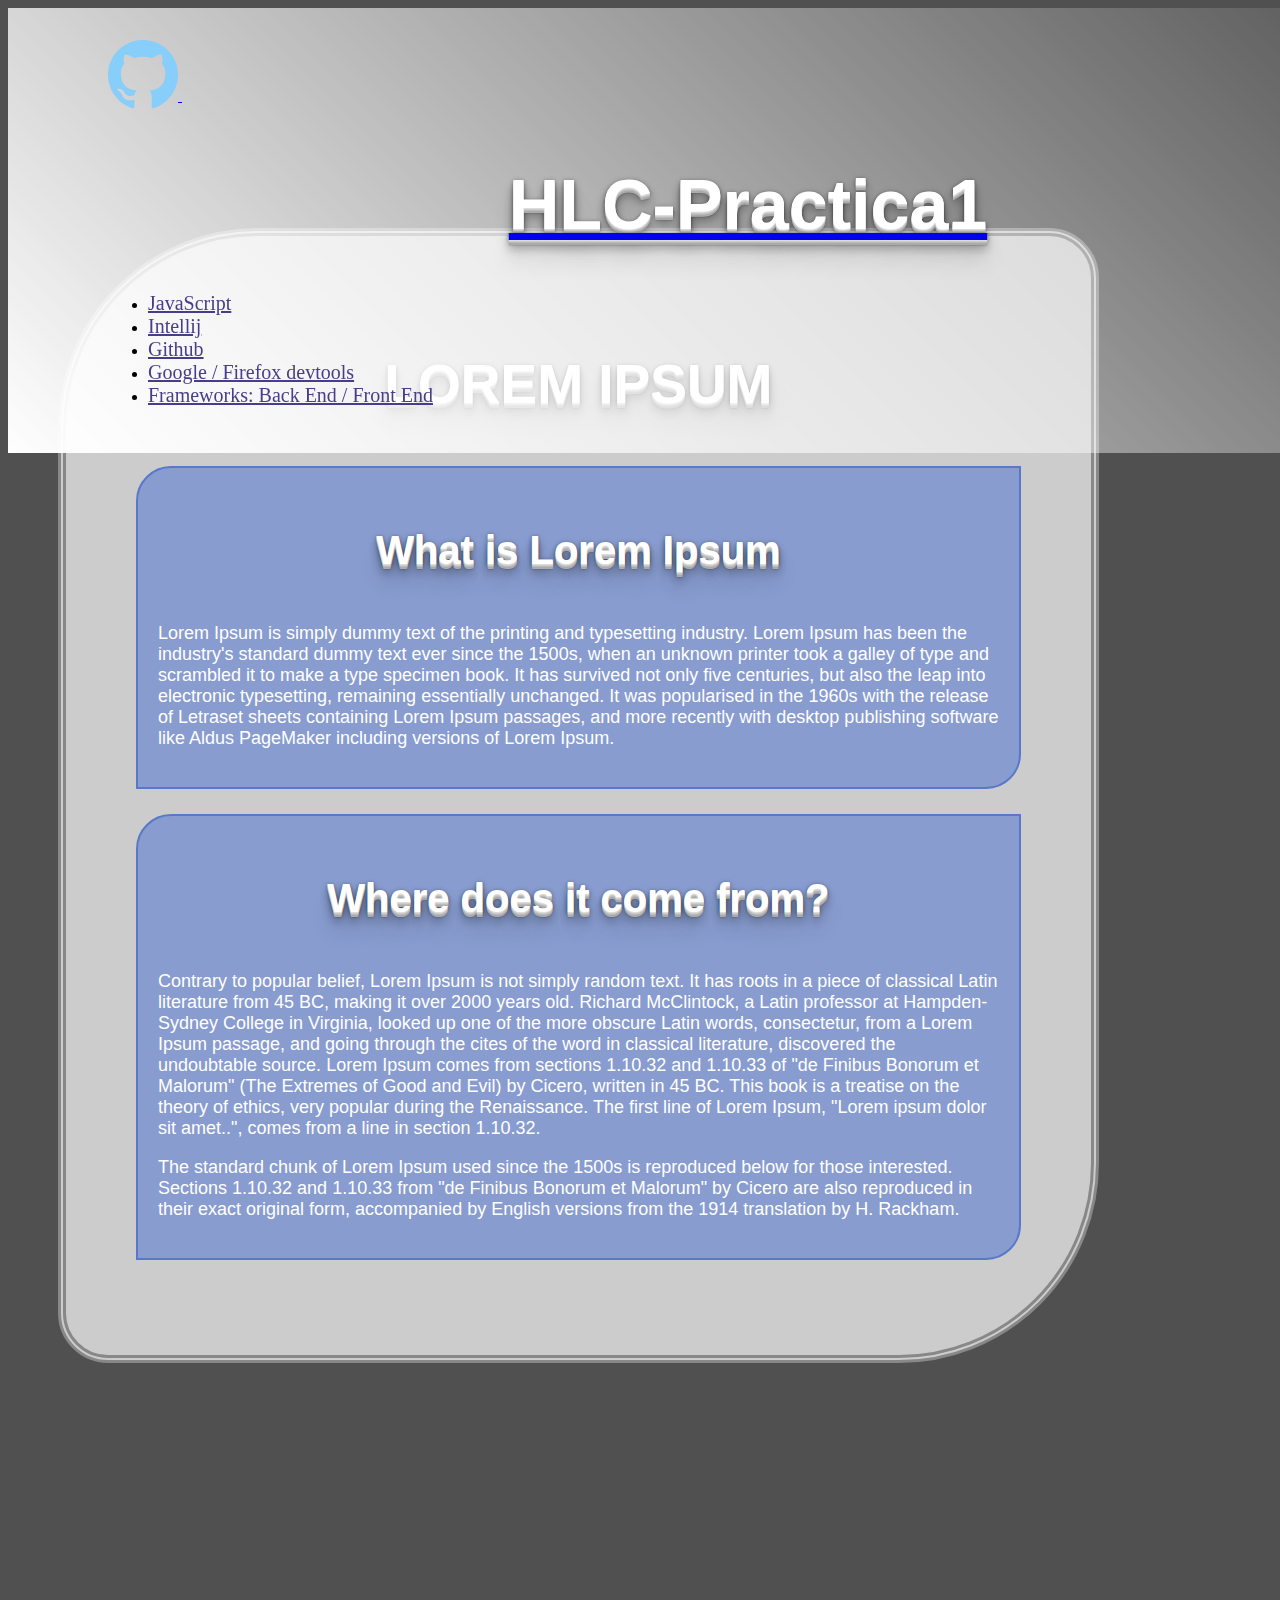
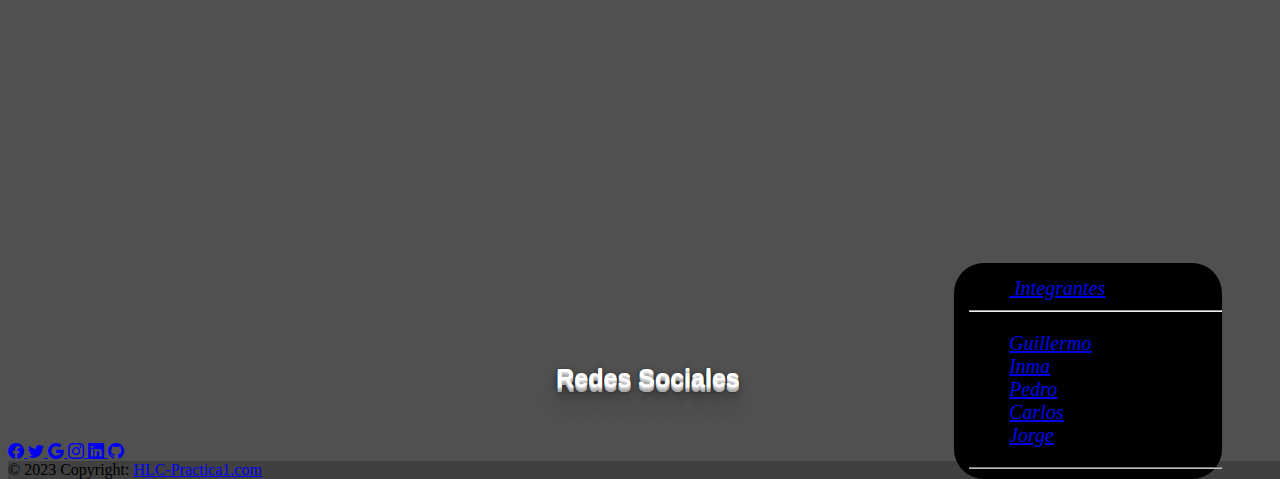
<file: index.html>
<!DOCTYPE html>
<html lang="es">

<head>
    <meta charset="UTF-8">
    <meta name="authors"
        content="Guillermo Pernas, Inmaculada Rueda, Pedro Puertas, Carlos Calvo, Jorge Elias Alkhoury">
    <meta name="description" content="Manual for different tools">
	
    <title>PROWEB</title>
	
    <!-- Enlace a hoja de estilos -->
    <link href="https://cdn.jsdelivr.net/npm/bootstrap@5.3.0-alpha1/dist/css/bootstrap.min.css" rel="stylesheet" integrity="sha384-GLhlTQ8iRABdZLl6O3oVMWSktQOp6b7In1Zl3/Jr59b6EGGoI1aFkw7cmDA6j6gD" crossorigin="anonymous">
    <link rel="stylesheet" type="text/css" href="styles.css">
    <!-- Enlace a hoja de iconos -->
    <link rel="stylesheet" href="https://cdn.jsdelivr.net/npm/bootstrap-icons@1.10.3/font/bootstrap-icons.css">
    <!-- Icono de la pestaña -->
    <link rel="shortcut icon" href="favicon.svg" />
</head>

<body>

    <header class="d-flex">
        
        <a href="index.html" class="d-flex align-items-center me-md-auto text-decoration-none">
            <i id="logo-main" class="bi bi-github"></i>
            <svg class="bi me-2" width="40" height="32"><use xlink:href="#bootstrap"></use></svg>
            <h1>HLC-Practica1</h1>
        </a>
        <nav>
            <ul class="nav nav-pills pt-4">
                <li class="nav-item"><a href="Pedro/js.html" class="nav-link enlace-nav" title="JavaScript section by Pedro">JavaScript</a></li>
                <li class="nav-item"><a href="Inma_Web/Intellij.html" class="nav-link enlace-nav" title="Intellij section by Inma">Intellij</a></li>
                <li class="nav-item"><a href="github/github.html" class="nav-link enlace-nav" title="Github section by Guillermo">Github</a></li>
                <li class="nav-item"><a href="Carlos/ChromeDevTools.html" class="nav-link enlace-nav" title="nameApartado section by Carlos">Google / Firefox devtools</a></li>
                <li class="nav-item"><a href="framework/Framework.html" class="nav-link enlace-nav" title="nameApartado section by Jorge">Frameworks: Back End / Front End</a></li>
            </ul>
        </nav>
    </header>
	
    <section id="seccion-main">
        <h2>LOREM IPSUM</h2>
        <article>
            <h3>What is Lorem Ipsum</h3>
                <p>Lorem Ipsum is simply dummy text of the printing and typesetting industry.
                    Lorem Ipsum has been the industry's standard dummy text ever since the 1500s,
                    when an unknown printer took a galley of type and scrambled it to make a type
                    specimen book. It has survived not only five centuries, but also the leap into
                    electronic typesetting, remaining essentially unchanged. It was popularised in
                    the 1960s with the release of Letraset sheets containing Lorem Ipsum passages,
                    and more recently with desktop publishing software like Aldus PageMaker including
                    versions of Lorem Ipsum.
                </p>
        </article>

        <article>
            <h3>Where does it come from?</h3>
                <p>Contrary to popular belief, Lorem Ipsum is not simply random text. It has roots
                    in a piece of classical Latin literature from 45 BC, making it over 2000 years
                    old. Richard McClintock, a Latin professor at Hampden-Sydney College in Virginia,
                    looked up one of the more obscure Latin words, consectetur, from a Lorem Ipsum
                    passage, and going through the cites of the word in classical literature,
                    discovered the undoubtable source. Lorem Ipsum comes from sections 1.10.32 and
                    1.10.33 of "de Finibus Bonorum et Malorum" (The Extremes of Good and Evil) by
                    Cicero, written in 45 BC. This book is a treatise on the theory of ethics, very
                    popular during the Renaissance. The first line of Lorem Ipsum, "Lorem ipsum dolor
                    sit amet..", comes from a line in section 1.10.32.
                </p>
                <p>The standard chunk of Lorem Ipsum used since the 1500s is reproduced below for
                    those interested. Sections 1.10.32 and 1.10.33 from "de Finibus Bonorum et
                    Malorum" by Cicero are also reproduced in their exact original form, accompanied
                    by English versions from the 1914 translation by H. Rackham.
                </p>
        </article>

    </section>

    <aside class="flex-column flex-shrink-0 p-3">
        <a href="index.html" class="d-flex align-items-center mb-3 mb-md-0 me-md-auto text-white text-decoration-none">
            <svg class="bi me-2" width="40" height="32"><use xlink:href="#bootstrap"></use></svg>
            <span class="fs-4">Integrantes</span>
        </a>
        <hr>
        <ul class="nav nav-pills flex-column mb-auto">
            <li class="nav-item">
                <a href="github/github.html" class="nav-link text-white">
                    Guillermo
                </a>
            </li>
            <li>
                <a href="Inma_Web/Intellij.html" class="nav-link text-white">
                    Inma
                </a>
            </li>
            <li>
                <a href="Pedro/js.html" class="nav-link text-white">
                    Pedro
                </a>
            </li>
            <li>
                <a href="Carlos/ChromeDevTools.html" class="nav-link text-white">
                    Carlos
                </a>
            </li>
            <li>
                <a href="framework/Framework.html" class="nav-link text-white">
                    Jorge
                </a>
            </li>
        </ul>
        <hr>
    </aside>

    <footer class="bg-dark text-center text-white ">
        <!-- Grid container -->
        <div class="container p-4 pb-0">
            <!-- Section: Social media -->
            <section class="mb-4">
                <h4>Redes Sociales</h4>
                <!-- Facebook -->
                <a class="btn btn-outline-light btn-floating m-1" href="#!" role="button">
                   <i class="bi bi-facebook"></i>
                </a>
        
                <!-- Twitter -->
                <a class="btn btn-outline-light btn-floating m-1" href="#!" role="button">
                    <i class="bi bi-twitter"></i>
                </a>
        
                <!-- Google -->
                <a class="btn btn-outline-light btn-floating m-1" href="#!" role="button">
                    <i class="bi bi-google"></i>
                </a>
        
                <!-- Instagram -->
                <a class="btn btn-outline-light btn-floating m-1" href="#!" role="button">
                    <i class="bi bi-instagram"></i>
                </a>
        
                <!-- Linkedin -->
                <a class="btn btn-outline-light btn-floating m-1" href="#!" role="button">
                    <i class="bi bi-linkedin"></i>
                </a>
        
                <!-- Github -->
                <a class="btn btn-outline-light btn-floating m-1" href="#!" role="button">
                    <i class="bi bi-github"></i>
                </a>
            </section>
        </div>
      
        <!-- Copyright -->
        <div class="text-center p-3" style="background-color: rgba(0, 0, 0, 0.2);">
            © 2023 Copyright:
            <a class="text-white" href="index.html">HLC-Practica1.com</a>
        </div>
        <!-- Copyright -->
    </footer>
    
</body>

</html>
</file>
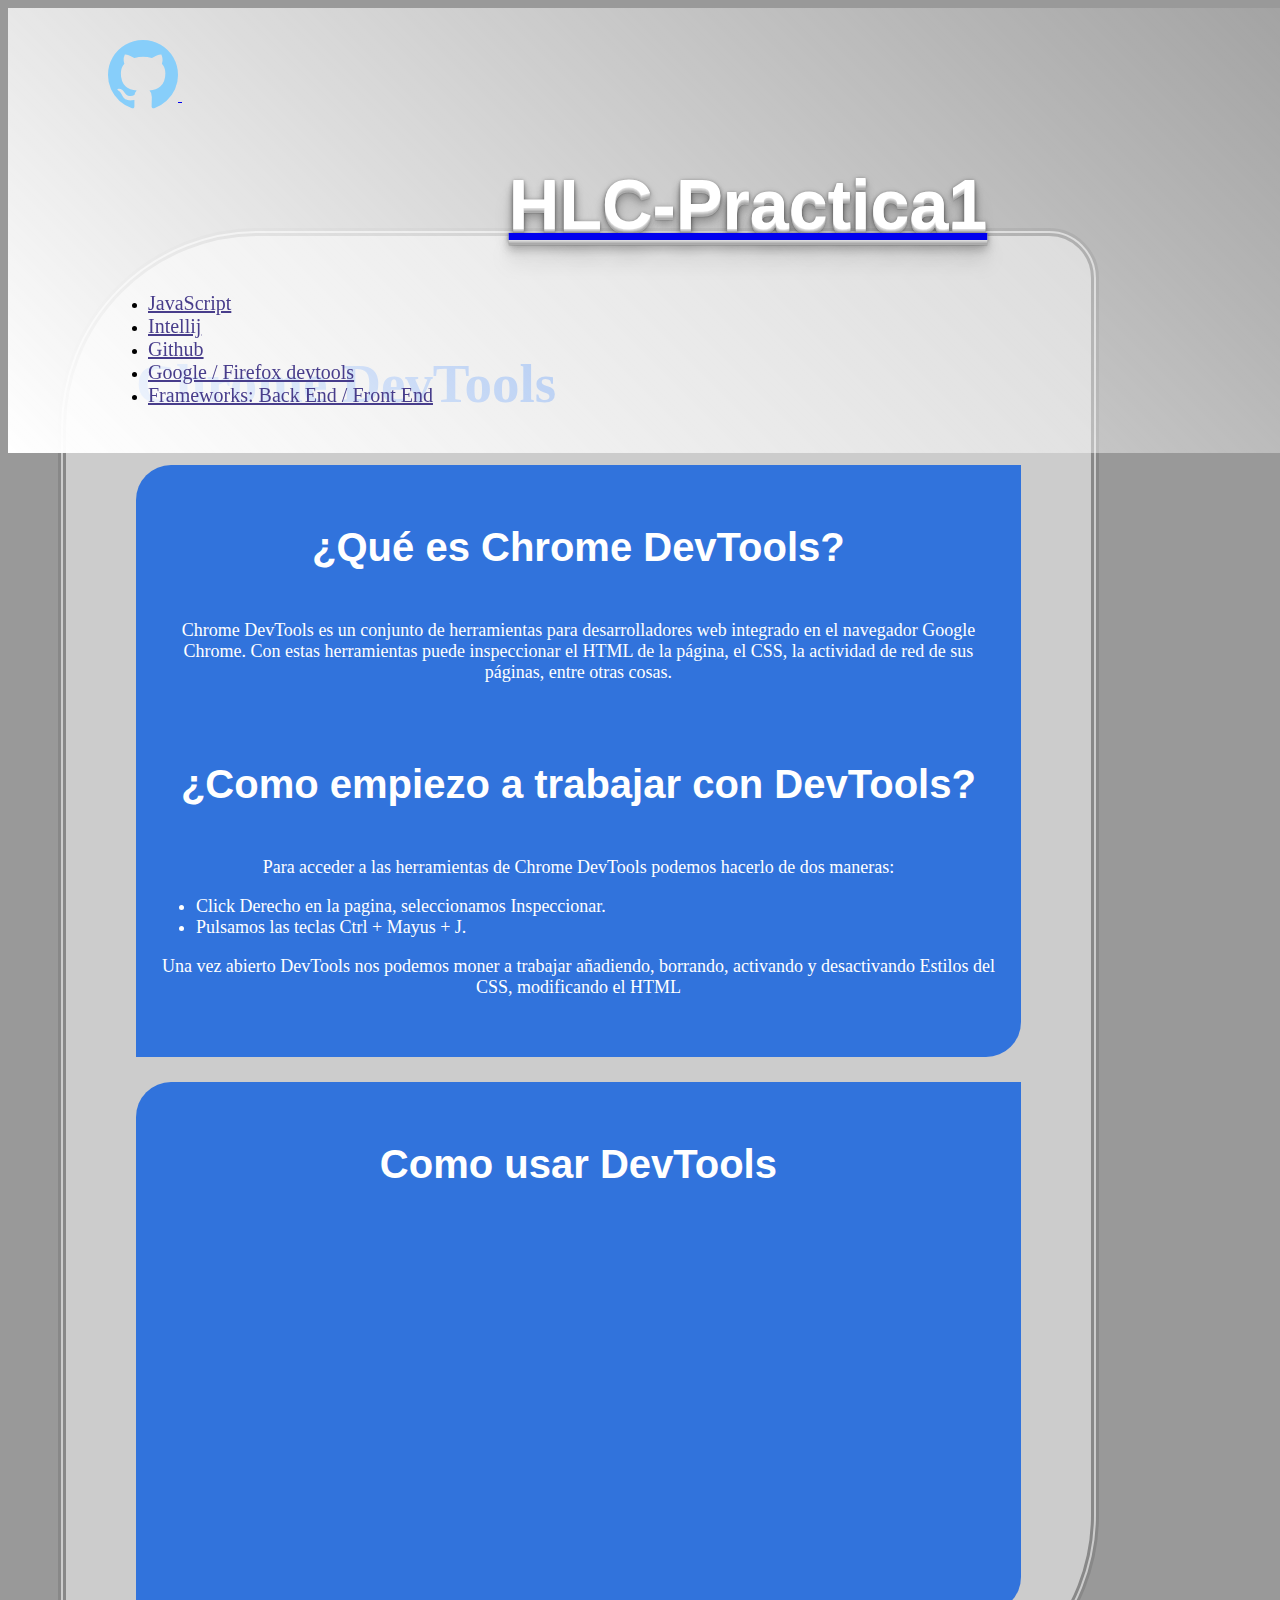
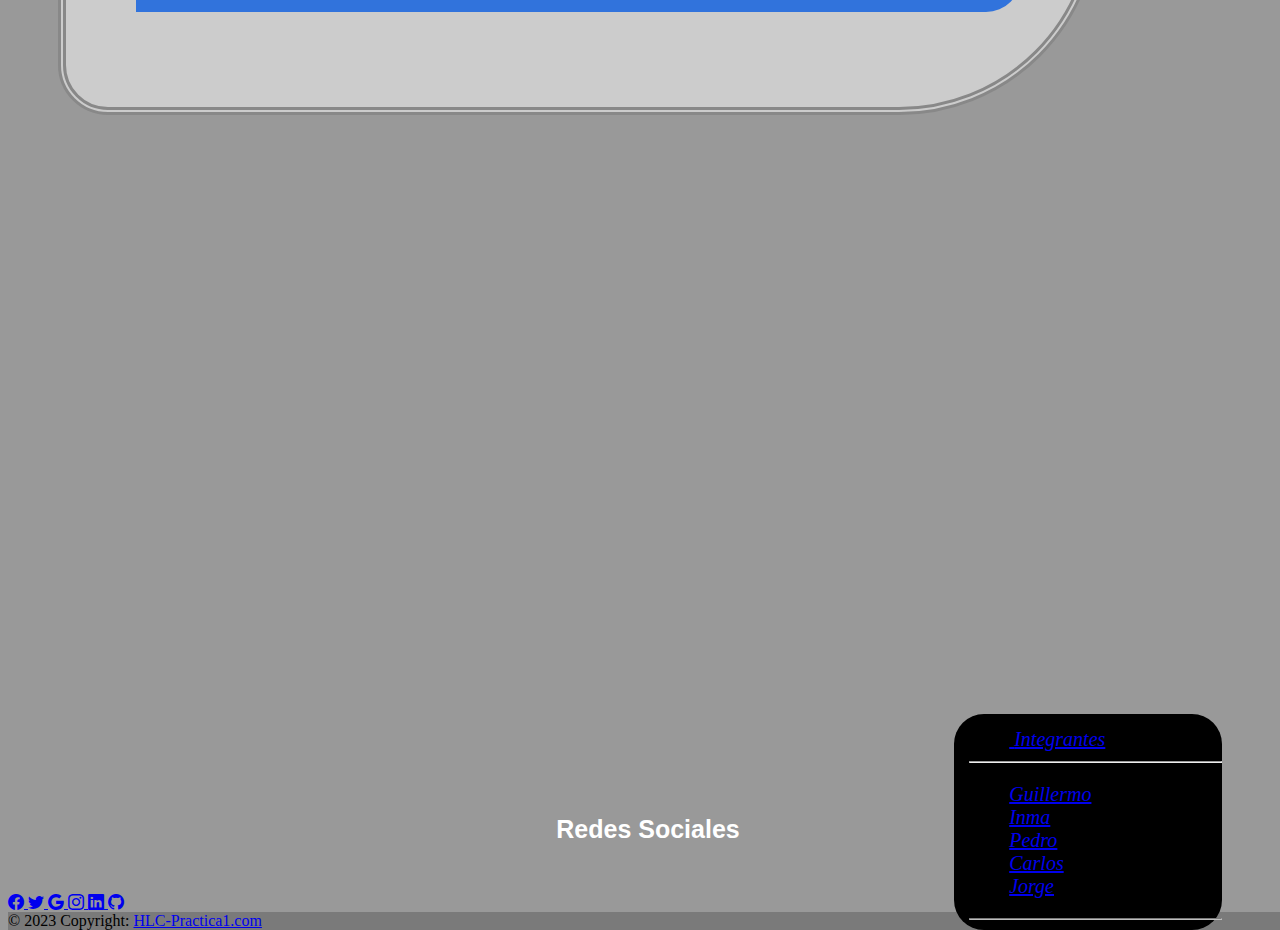
<file: Carlos/ChromeDevTools.html>
<!DOCTYPE html>
<html lang="en">

    <head>
        <meta charset="UTF-8">
        <meta name="authors"
            content="Guillermo Pernas, Inmaculada Rueda, Pedro Puertas, Carlos Calvo, Jorge Elias Alkhoury">
        <meta name="description" content="Manual for different tools">
        
        <title>PROWEB</title>

        <!-- Enlace a hoja de estilos -->
        <link href="https://cdn.jsdelivr.net/npm/bootstrap@5.3.0-alpha1/dist/css/bootstrap.min.css" rel="stylesheet"
            integrity="sha384-GLhlTQ8iRABdZLl6O3oVMWSktQOp6b7In1Zl3/Jr59b6EGGoI1aFkw7cmDA6j6gD" crossorigin="anonymous">
		<link rel="stylesheet" type="text/css" href="CSS_Carlos.css">
        <!-- Enlace a hoja de iconos -->
        <link rel="stylesheet" href="https://cdn.jsdelivr.net/npm/bootstrap-icons@1.10.3/font/bootstrap-icons.css">
        <!-- Icono de la pestaña -->
        <link rel="shortcut icon" href="favicon.svg" />
    </head>

    <body>
        <header class="d-flex">

            <a href="../index.html" class="d-flex align-items-center me-md-auto text-decoration-none">
                <i id="logo-main" class="bi bi-github"></i>
                <svg class="bi me-2" width="40" height="32">
                    <use xlink:href="#bootstrap"></use>
                </svg>
                <h1>HLC-Practica1</h1>
            </a>
            <nav>
                <ul class="nav nav-pills pt-4">
                    <li class="nav-item"><a href="../Pedro/js.html" class="nav-link enlace-nav"
                            title="JavaScript section by Pedro">JavaScript</a></li>
                    <li class="nav-item"><a href="../Inma_Web/Intellij.html" class="nav-link enlace-nav"
                            title="Intellij section by Inma">Intellij</a></li>
                    <li class="nav-item"><a href="../github/github.html" class="nav-link enlace-nav"
                            title="Github section by Guillermo">Github</a></li>
                    <li class="nav-item"><a href="ChromeDevTools.html" class="nav-link enlace-nav active"
                            title="nameApartado section by Carlos">Google / Firefox devtools</a></li>
                    <li class="nav-item"><a href="../framework/Framework.html" class="nav-link enlace-nav"
                            title="nameApartado section by Jorge">Frameworks: Back End / Front End</a></li>
                </ul>
            </nav>
        </header>

        <section id="seccion-main">

            <h2>Chrome DevTools</h2>

            <article>
                <h3>¿Qué es Chrome DevTools?</h3>
                <p>Chrome DevTools es un conjunto de herramientas para desarrolladores web integrado en el navegador Google Chrome. 
                    Con estas herramientas puede inspeccionar el HTML de la página, el CSS, la actividad de red de sus páginas, entre otras cosas. 
                </p>
                <br/>
                

                <h3>¿Como empiezo a trabajar con DevTools?</h3>
                <p>Para acceder a las herramientas de Chrome DevTools podemos hacerlo de dos maneras:</p>
                    <ul>
                        <li>Click Derecho en la pagina, seleccionamos Inspeccionar.</li>
                        <li>Pulsamos las teclas Ctrl + Mayus + J.</li>
                    </ul>
                <p>Una vez abierto DevTools nos podemos moner a trabajar añadiendo, borrando, activando y desactivando Estilos del CSS, modificando el HTML</p>
                <br/>

                
              
            </article>

            <article>
                <h3>Como usar DevTools</h3>
                <iframe width="560" height="315" src="https://www.youtube.com/embed/gTVpBbFWry8" title="YouTube video player" frameborder="0" 
                allow="accelerometer; autoplay; clipboard-write; encrypted-media; gyroscope; picture-in-picture; web-share" allowfullscreen></iframe>

            </article>

            <!-- <article>
                <div id="link">
                    <a href="https://www.jetbrains.com/es-es/idea/download/#section=windows" target="_blank" rel="noopener noreferrer">Link de descarga</a>
                    <img src="imagenes/descarga.png" height="100" width="250" alt="Descargar">
            </div>
            </article> -->
            
            
        </section>   
        
        <aside class="flex-column flex-shrink-0 p-3">
            <a href="../index.html"
                class="d-flex align-items-center mb-3 mb-md-0 me-md-auto text-white text-decoration-none">
                <svg class="bi me-2" width="40" height="32">
                    <use xlink:href="#bootstrap"></use>
                </svg>
                <span class="fs-4">Integrantes</span>
            </a>
            <hr>
            <ul class="nav nav-pills flex-column mb-auto">
                <li class="nav-item">
                    <a href="../github/github.html" class="nav-link text-white">
                        Guillermo
                    </a>
                </li>
                <li>
                    <a href="../Inma_Web/Intellij.html" class="nav-link text-white">
                        Inma
                    </a>
                </li>
                <li>
                    <a href="../Pedro/js.html" class="nav-link text-white">
                        Pedro
                    </a>
                </li>
                <li>
                    <a href="ChromeDevTools.html" class="nav-link active">
                        Carlos
                    </a>
                </li>
                <li>
                    <a href="../framework/Framework.html" class="nav-link text-white">
                        Jorge
                    </a>
                </li>
            </ul>
            <hr>
        </aside>
        <footer class="bg-dark text-center text-white ">
            <!-- Grid container -->
            <div class="container p-4 pb-0">
                <!-- Section: Social media -->
               
                    <h4>Redes Sociales</h4>
                    <!-- Facebook -->
                    <a class="btn btn-outline-light btn-floating m-1" href="#!" role="button">
                        <i class="bi bi-facebook"></i>
                    </a>
    
                    <!-- Twitter -->
                    <a class="btn btn-outline-light btn-floating m-1" href="#!" role="button">
                        <i class="bi bi-twitter"></i>
                    </a>
    
                    <!-- Google -->
                    <a class="btn btn-outline-light btn-floating m-1" href="#!" role="button">
                        <i class="bi bi-google"></i>
                    </a>
    
                    <!-- Instagram -->
                    <a class="btn btn-outline-light btn-floating m-1" href="#!" role="button">
                        <i class="bi bi-instagram"></i>
                    </a>
    
                    <!-- Linkedin -->
                    <a class="btn btn-outline-light btn-floating m-1" href="#!" role="button">
                        <i class="bi bi-linkedin"></i>
                    </a>
    
                    <!-- Github -->
                    <a class="btn btn-outline-light btn-floating m-1" href="#!" role="button">
                        <i class="bi bi-github"></i>
                    </a>
              
            </div>
    
            <!-- Copyright -->
            <div class="text-center p-3" style="background-color: rgba(0, 0, 0, 0.2);">
                © 2023 Copyright:
                <a class="text-white" href="Intellij.html">HLC-Practica1.com</a>
            </div>
            <!-- Copyright -->
        </footer>
    </body>
</html>
</file>
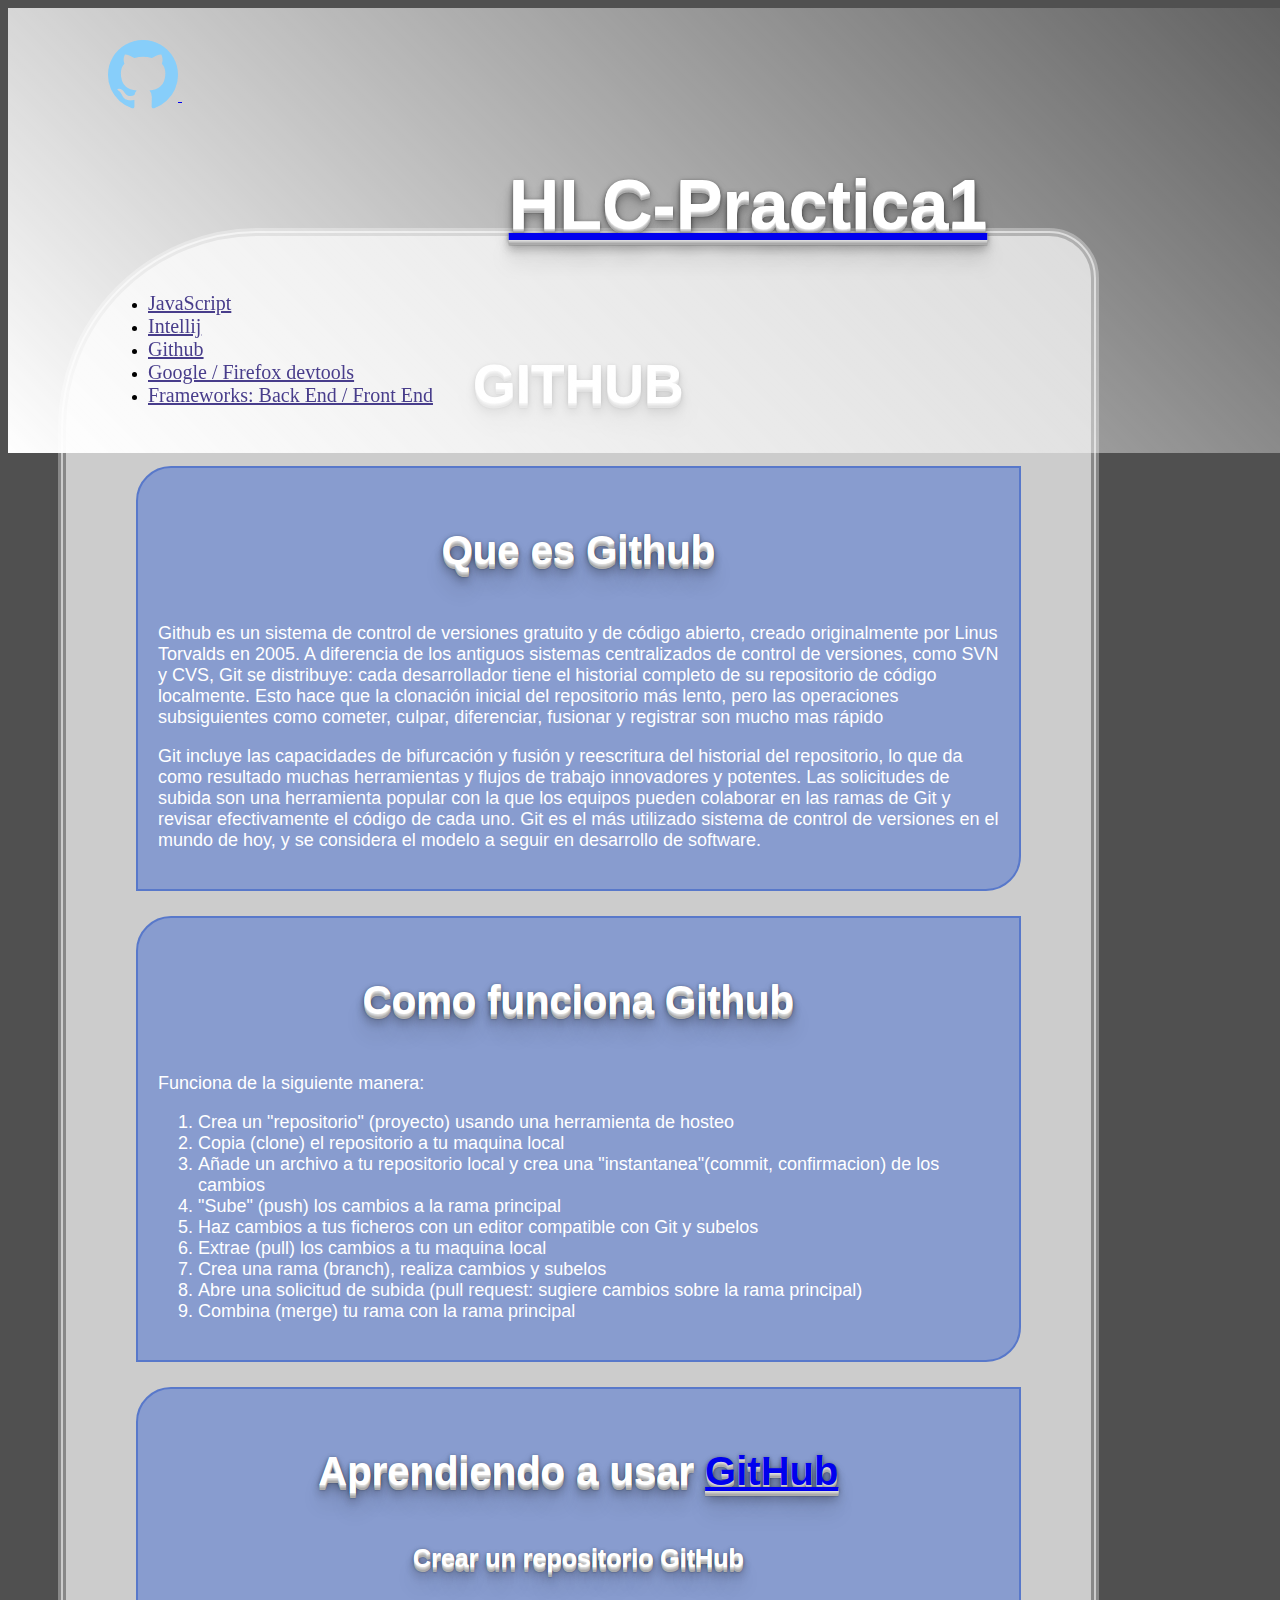
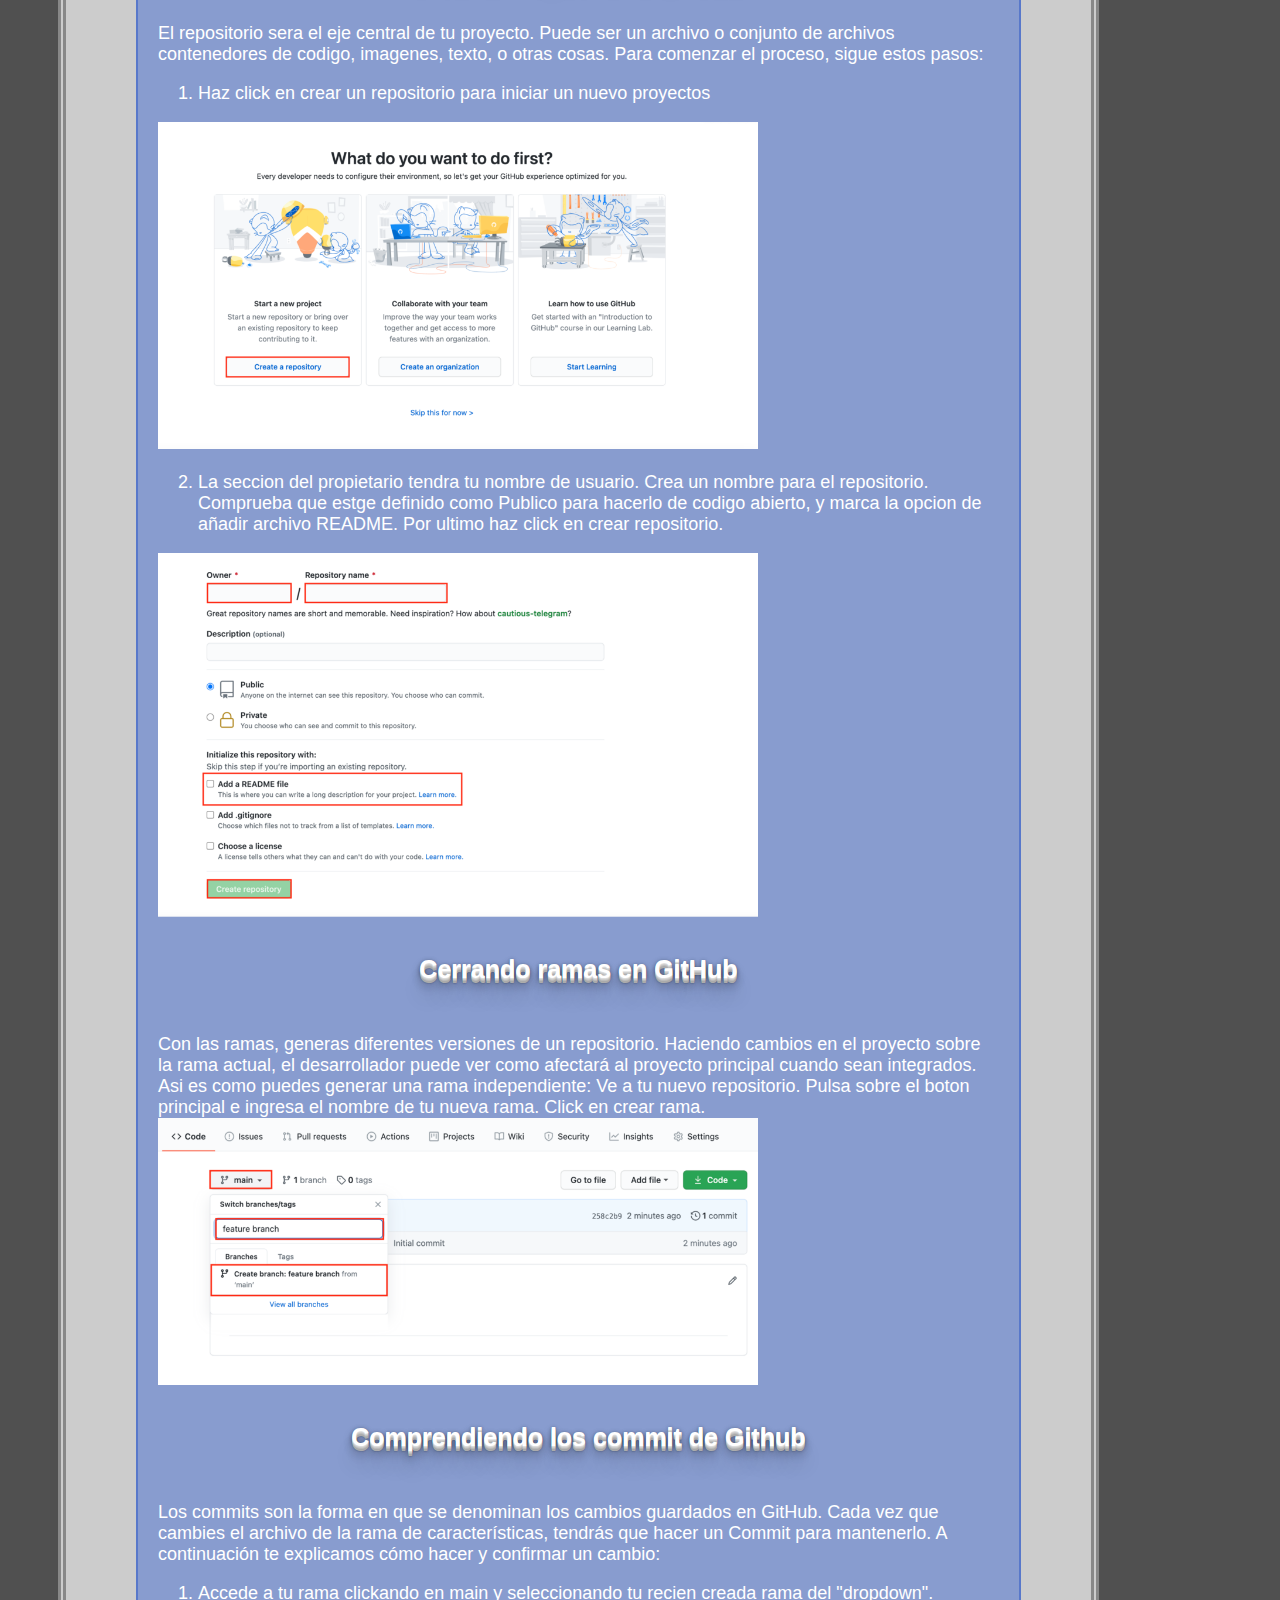
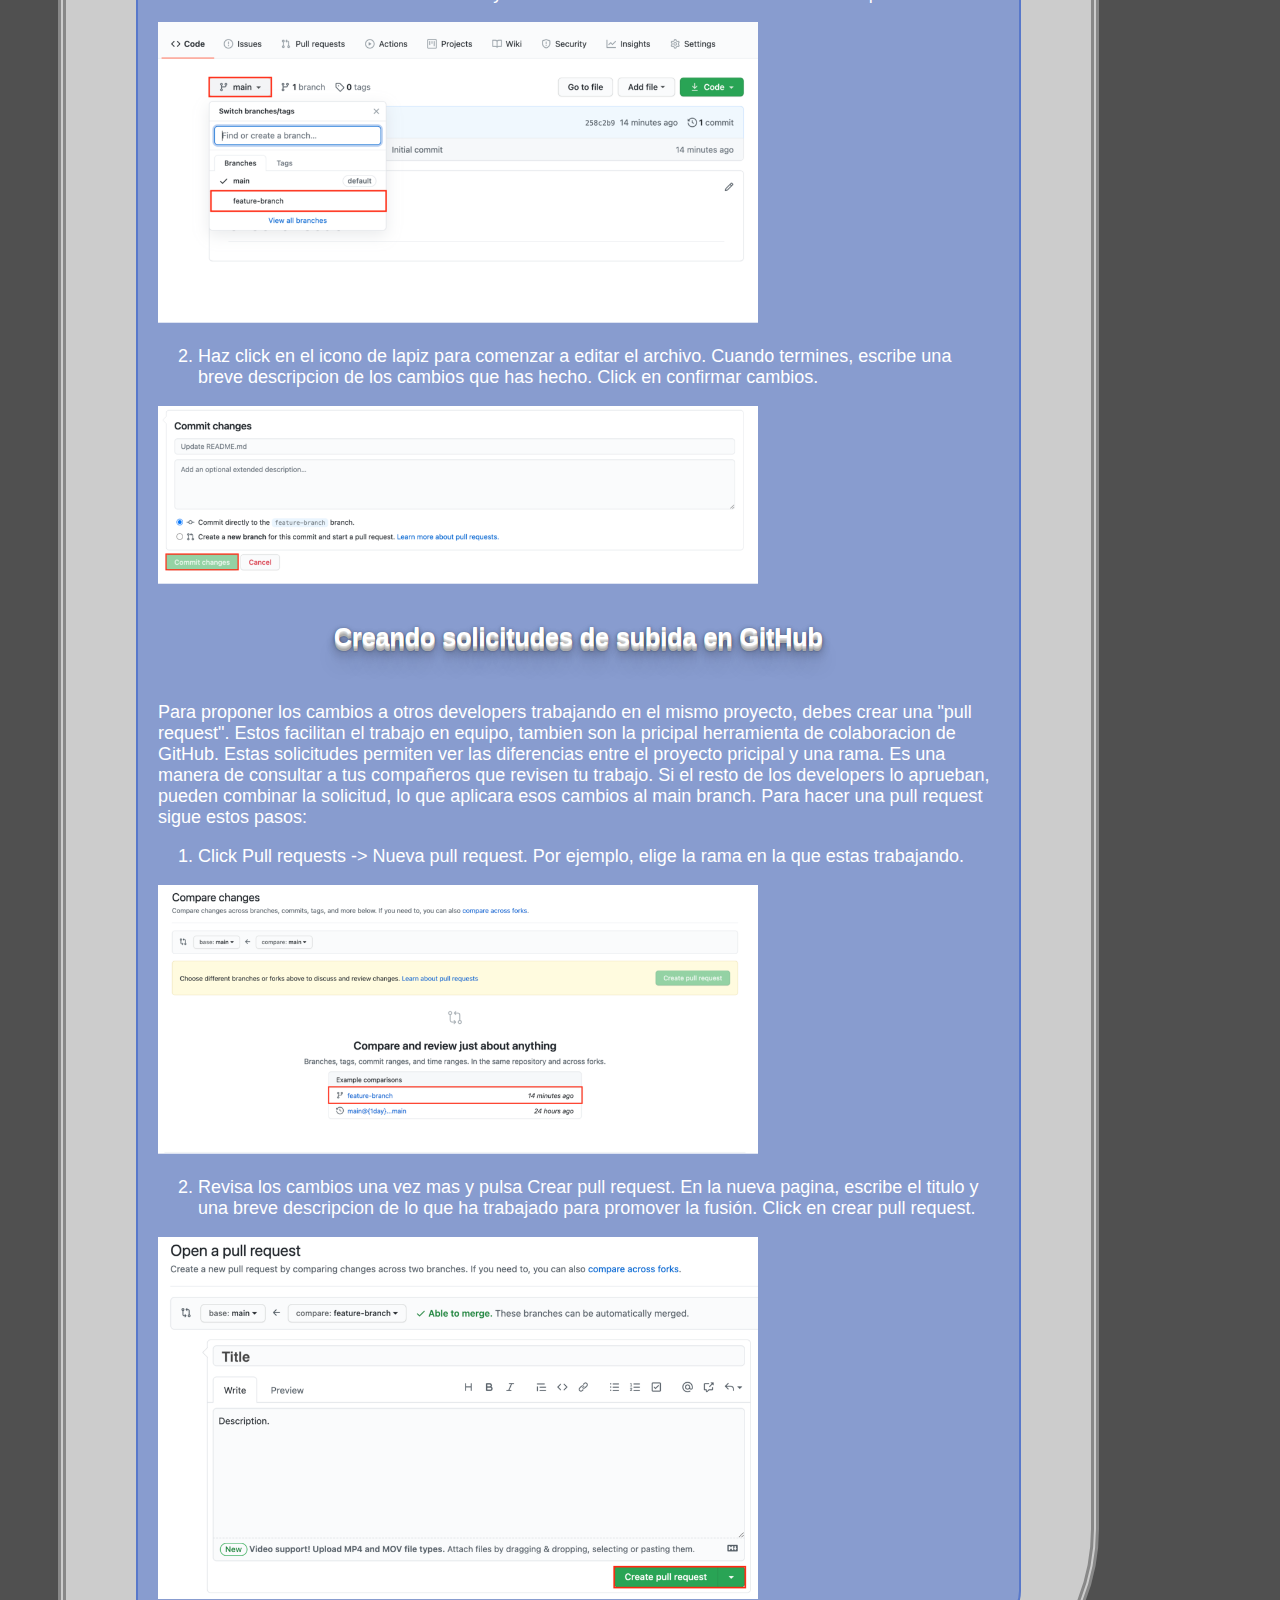
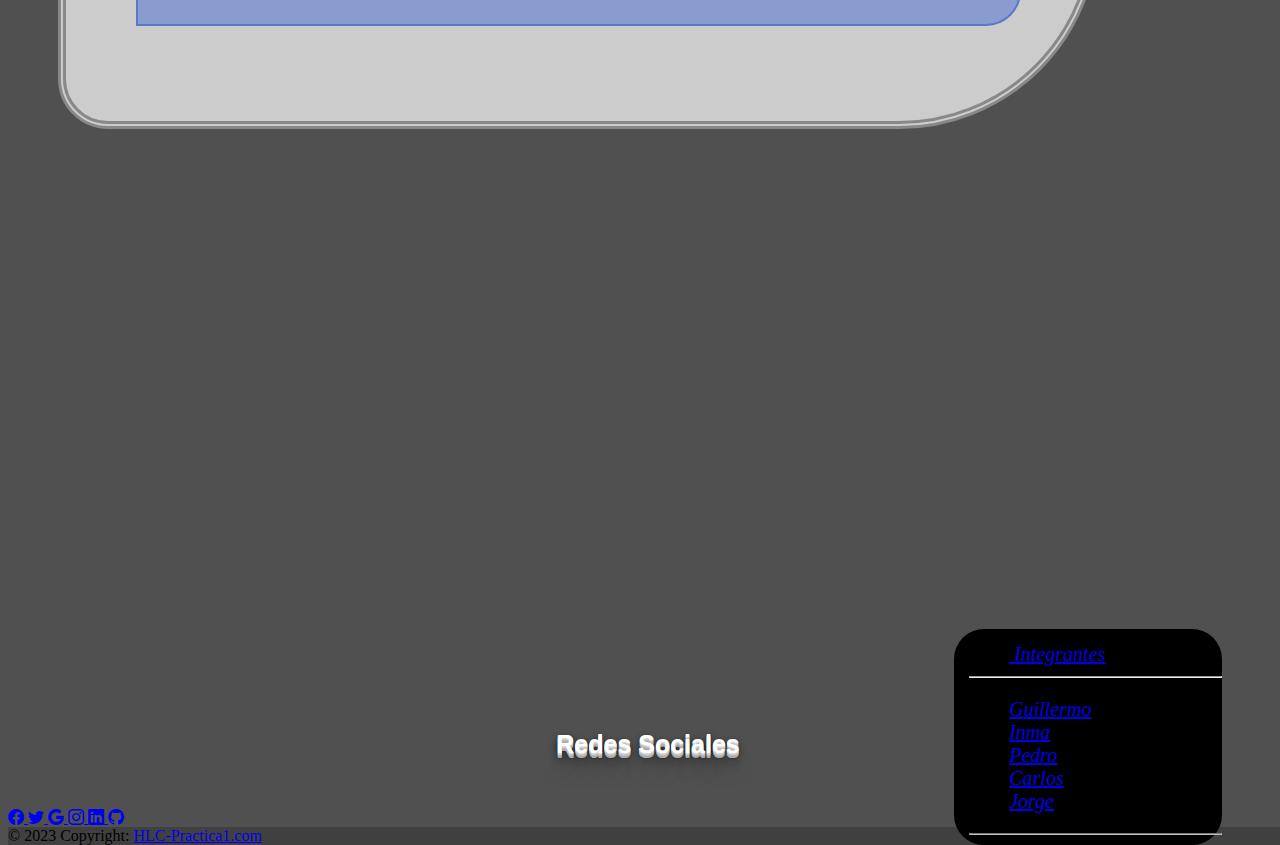
<file: github/github.html>
<!DOCTYPE html>
<html lang="es">

<head>
    <meta charset="UTF-8">
    <meta name="authors"
        content="Guillermo Pernas, Inmaculada Rueda, Pedro Puertas, Carlos Calvo, Jorge Elias Alkhoury">
    <meta name="description" content="Manual for different tools">
	
    <title>PROWEB</title>
	
    <!-- Enlace a hoja de estilos -->
    <link href="https://cdn.jsdelivr.net/npm/bootstrap@5.3.0-alpha1/dist/css/bootstrap.min.css" rel="stylesheet" integrity="sha384-GLhlTQ8iRABdZLl6O3oVMWSktQOp6b7In1Zl3/Jr59b6EGGoI1aFkw7cmDA6j6gD" crossorigin="anonymous">
    <link rel="stylesheet" type="text/css" href="../styles.css">
    <!-- Enlace a hoja de iconos -->
    <link rel="stylesheet" href="https://cdn.jsdelivr.net/npm/bootstrap-icons@1.10.3/font/bootstrap-icons.css">
    <!-- Icono de la pestaña -->
    <link rel="shortcut icon" href="favicon.svg" />
</head>

<body>

    <header class="d-flex">
        
        <a href="../index.html" class="d-flex align-items-center me-md-auto text-decoration-none">
            <i id="logo-main" class="bi bi-github"></i>
            <svg class="bi me-2" width="40" height="32"><use xlink:href="#bootstrap"></use></svg>
            <h1>HLC-Practica1</h1>
        </a>
        <nav>
            <ul class="nav nav-pills pt-4">
                <li class="nav-item"><a href="../Pedro/js.html" class="nav-link enlace-nav" title="JavaScript section by Pedro">JavaScript</a></li>
                <li class="nav-item"><a href="../Inma_Web/Intellij.html" class="nav-link enlace-nav" title="Intellij section by Inma">Intellij</a></li>
                <li class="nav-item"><a href="github.html" class="nav-link enlace-nav active" title="Github section by Guillermo">Github</a></li>
                <li class="nav-item"><a href="../Carlos/ChromeDevTools.html" class="nav-link enlace-nav" title="nameApartado section by Carlos">Google / Firefox devtools</a></li>
                <li class="nav-item"><a href="../framework/Framework.html" class="nav-link enlace-nav" title="nameApartado section by Jorge">Frameworks: Back End / Front End</a></li>
            </ul>
        </nav>
    </header>
	
    <section id="seccion-main">
        <h2>GITHUB</h2>
        <article>
            <h3>Que es Github</h3>
            <p>
                Github es un sistema de control de versiones gratuito y de código abierto, creado originalmente por
                Linus Torvalds en 2005. A diferencia de los antiguos sistemas centralizados de control de versiones,
                como SVN y CVS, Git se distribuye: cada desarrollador tiene el historial completo
                de su repositorio de código localmente. Esto hace que la clonación inicial del repositorio
                más lento, pero las operaciones subsiguientes como cometer, culpar, diferenciar, fusionar y registrar son
                mucho mas rápido
            </p>
            <p>
                Git incluye las capacidades de bifurcación y fusión y reescritura del historial del 
                repositorio, lo que da como resultado muchas herramientas y flujos de trabajo innovadores y potentes.
                Las solicitudes de subida son una herramienta popular con la que los equipos pueden colaborar en las ramas de Git
                y revisar efectivamente el código de cada uno. Git es el más utilizado sistema de control de versiones
                en el mundo de hoy, y se considera el modelo a seguir en desarrollo de software.
                
            </p>
        </article>
        <article>
            <h3>Como funciona Github</h3>
            <p>Funciona de la siguiente manera:</p>
            <ol>
                <li>Crea un "repositorio" (proyecto) usando una herramienta de hosteo</li>
                <li>Copia (clone) el repositorio a tu maquina local</li>
                <li>Añade un archivo a tu repositorio local y crea una "instantanea"(commit, confirmacion) de los cambios</li>
                <li>"Sube" (push) los cambios a la rama principal</li>
                <li>Haz cambios a tus ficheros con un editor compatible con Git y subelos</li>
                <li>Extrae (pull) los cambios a tu maquina local</li>
                <li>Crea una rama (branch), realiza cambios y subelos</li>
                <li>Abre una solicitud de subida (pull request: sugiere cambios sobre la rama principal)</li>
                <li>Combina (merge) tu rama con la rama principal</li>
            </ol>
        </article>
        <article>
            <h3>Aprendiendo a usar <a href="https://github.com/">GitHub</a></h3>
            <h4>Crear un repositorio GitHub</h4>
            <p>
                El repositorio sera el eje central de tu proyecto. Puede ser un archivo o conjunto de archivos
                contenedores de codigo, imagenes, texto, o otras cosas. Para comenzar el proceso, sigue estos pasos:
            </p>
                <ol>
                    <li>Haz click en crear un repositorio para iniciar un nuevo proyectos</li>
                </ol>
                    <img src="img/create-repository-step-1-github.png" width="600" alt="create repository step one"/>
                <ol start="2">
                    <li>La seccion del propietario tendra tu nombre de usuario. Crea un nombre para el repositorio.
                        Comprueba que estge definido como Publico para hacerlo de codigo abierto, y marca la opcion de añadir
                        archivo README. Por ultimo haz click en crear repositorio.</li>
                </ol>
                <img src="img/create-repository-github.png" width="600" alt="create repository"/>
            
            
            <h4>Cerrando ramas en GitHub</h4>
            <p>
                Con las ramas, generas diferentes versiones de un repositorio. Haciendo cambios en el proyecto sobre
                la rama actual, el desarrollador puede ver como afectará al proyecto principal cuando sean integrados.
                Asi es como puedes generar una rama independiente: Ve a tu nuevo repositorio. Pulsa sobre el boton 
                principal e ingresa el nombre de tu nueva rama. Click en crear rama.
                
                <img src="img/create-branch.png" width="600" alt="create branch"/>
            </p>

            <h4>Comprendiendo los commit de Github</h4>
            <p>
                Los commits son la forma en que se denominan los cambios guardados en GitHub. 
                Cada vez que cambies el archivo de la rama de características, tendrás que hacer un 
                Commit para mantenerlo.
                A continuación te explicamos cómo hacer y confirmar un cambio:
            </p>
                <ol>
                    <li>Accede a tu rama clickando en main y seleccionando tu recien creada rama del "dropdown".</li>
                </ol>
                <img src="img/commiy-changes-tep-one-github.png" width="600" alt="commit changes step one"/>
                <ol start="2">
                    <li>Haz click en el icono de lapiz para comenzar a editar el archivo. Cuando termines, escribe 
                        una breve descripcion de los cambios que has hecho. Click en confirmar cambios.</li>
                </ol>
                <img src="img/commit-changes-github.png" width="600" alt="commit changes github"/>
            

            <h4>Creando solicitudes de subida en GitHub</h4>
            <p>
                Para proponer los cambios a otros developers trabajando en el mismo proyecto, debes crear una
                "pull request". Estos facilitan el trabajo en equipo, tambien son la pricipal herramienta de
                colaboracion de GitHub. Estas solicitudes permiten ver las diferencias entre el proyecto pricipal
                y una rama. Es una manera de consultar a tus compañeros que revisen tu trabajo. Si el resto de los
                developers lo aprueban, pueden combinar la solicitud, lo que aplicara esos cambios al main branch.
                Para hacer una pull request sigue estos pasos:
            </p>
                
                <ol>
                    <li>Click Pull requests -> Nueva pull request. Por ejemplo, elige la rama en la que estas trabajando.</li>
                </ol>
                    <img src="img/compare-changes-github.png" width="600" alt="compare changes github"/>
                <ol start="2">
                    <li>Revisa los cambios una vez mas y pulsa Crear pull request. En la nueva pagina, escribe el titulo y
                        una breve descripcion de lo que ha trabajado para promover la fusión. Click en crear pull request.</li>
                </ol>
                <img src="img/open-pulll-request-github.png" width="600" alt="open pull request"/>
        </article>
    </section>

    <aside class="flex-column flex-shrink-0 p-3">
        <a href="../index.html" class="d-flex align-items-center mb-3 mb-md-0 me-md-auto text-white text-decoration-none">
            <svg class="bi me-2" width="40" height="32"><use xlink:href="#bootstrap"></use></svg>
            <span class="fs-4">Integrantes</span>
        </a>
        <hr>
        <ul class="nav nav-pills flex-column mb-auto">
            <li class="nav-item">
                <a href="github.html" class="nav-link active" aria-current="page">
                    Guillermo
                </a>
            </li>
            <li>
                <a href="../Inma_Web/Intellij.html" class="nav-link text-white">
                    Inma
                </a>
            </li>
            <li>
                <a href="../Pedro/js.html" class="nav-link text-white">
                    Pedro
                </a>
            </li>
            <li>
                <a href="../Carlos/ChromeDevTools.html" class="nav-link text-white">
                    Carlos
                </a>
            </li>
            <li>
                <a href="../framework/Framework.html" class="nav-link text-white">
                    Jorge
                </a>
            </li>
        </ul>
        <hr>
    </aside>

    <footer class="bg-dark text-center text-white ">
        <!-- Grid container -->
        <div class="container p-4 pb-0">
            <!-- Section: Social media -->
            <section class="mb-4">
                <h4>Redes Sociales</h4>
                <!-- Facebook -->
                <a class="btn btn-outline-light btn-floating m-1" href="#!" role="button">
                   <i class="bi bi-facebook"></i>
                </a>
        
                <!-- Twitter -->
                <a class="btn btn-outline-light btn-floating m-1" href="#!" role="button">
                    <i class="bi bi-twitter"></i>
                </a>
        
                <!-- Google -->
                <a class="btn btn-outline-light btn-floating m-1" href="#!" role="button">
                    <i class="bi bi-google"></i>
                </a>
        
                <!-- Instagram -->
                <a class="btn btn-outline-light btn-floating m-1" href="#!" role="button">
                    <i class="bi bi-instagram"></i>
                </a>
        
                <!-- Linkedin -->
                <a class="btn btn-outline-light btn-floating m-1" href="#!" role="button">
                    <i class="bi bi-linkedin"></i>
                </a>
        
                <!-- Github -->
                <a class="btn btn-outline-light btn-floating m-1" href="#!" role="button">
                    <i class="bi bi-github"></i>
                </a>
            </section>
        </div>
      
        <!-- Copyright -->
        <div class="text-center p-3" style="background-color: rgba(0, 0, 0, 0.2);">
            © 2023 Copyright:
            <a class="text-white" href="../index.html">HLC-Practica1.com</a>
        </div>
        <!-- Copyright -->
    </footer>
    
</body>

</html>
</file>
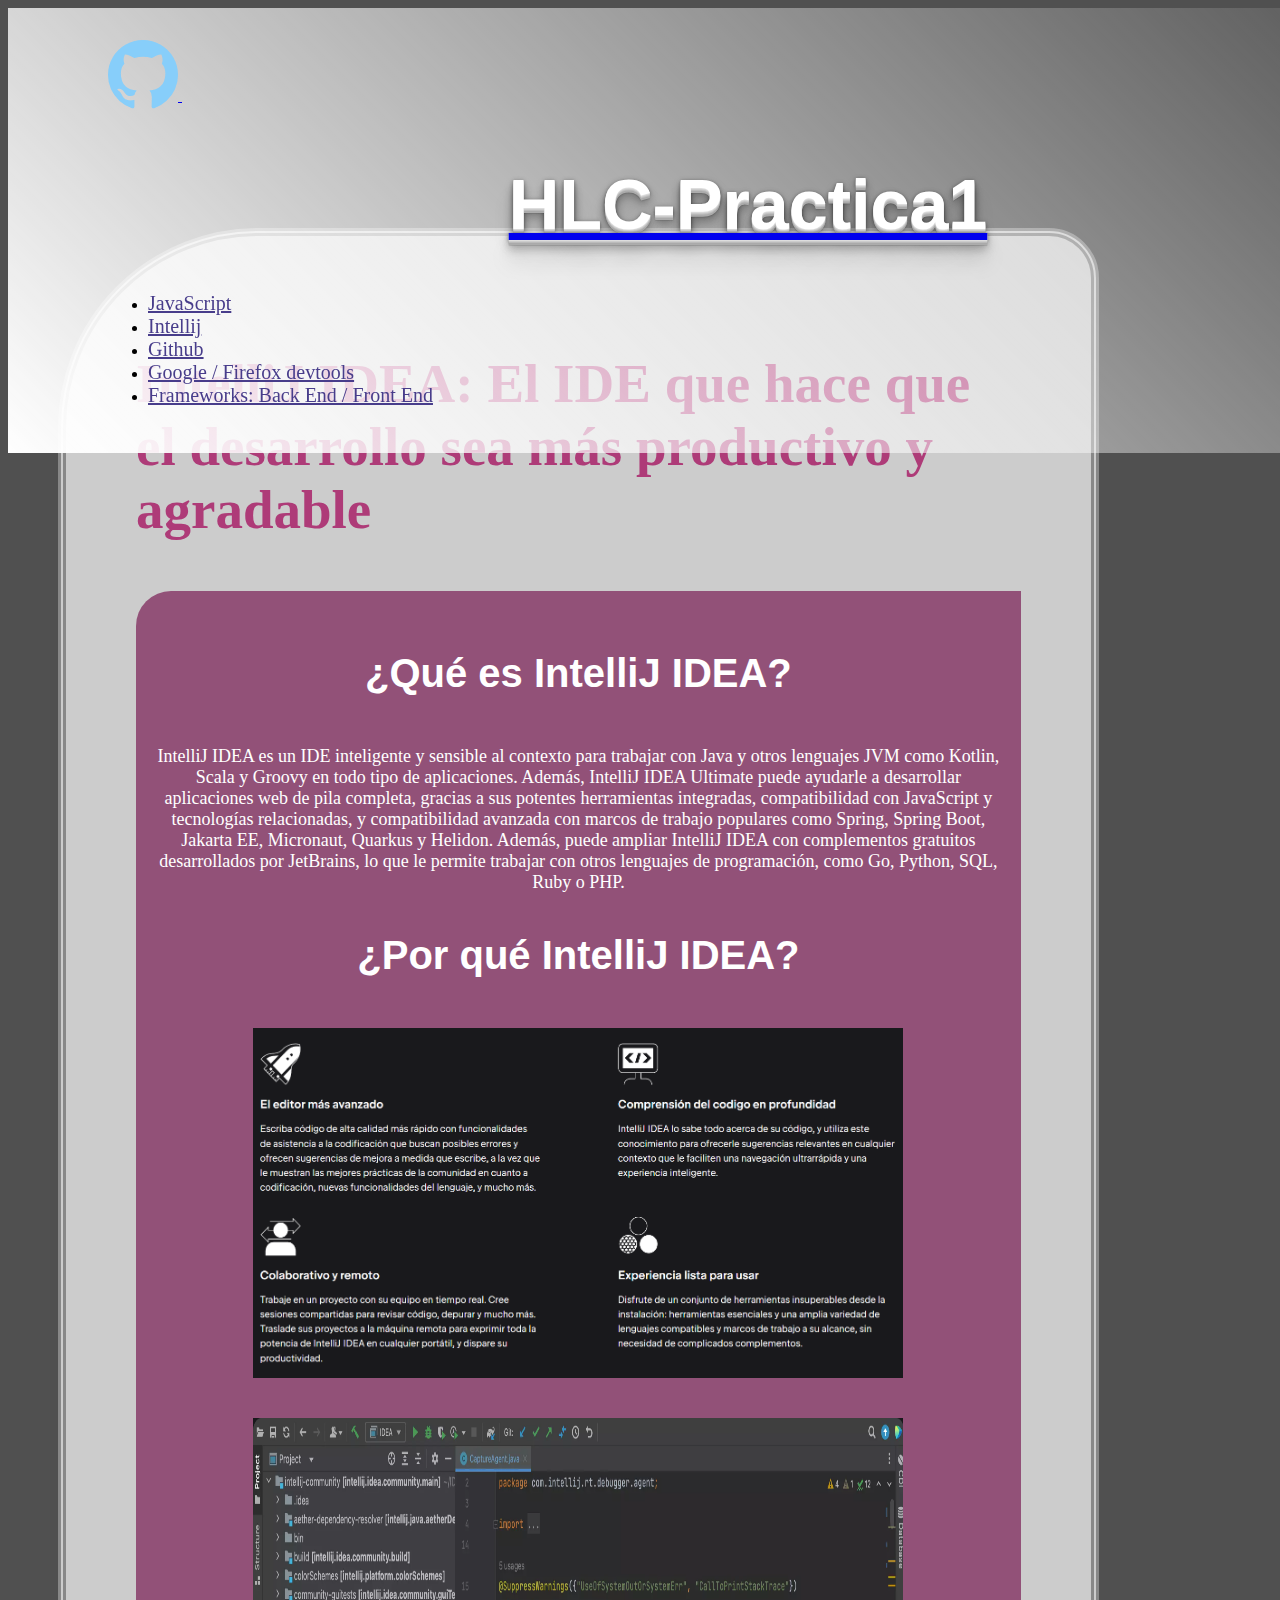
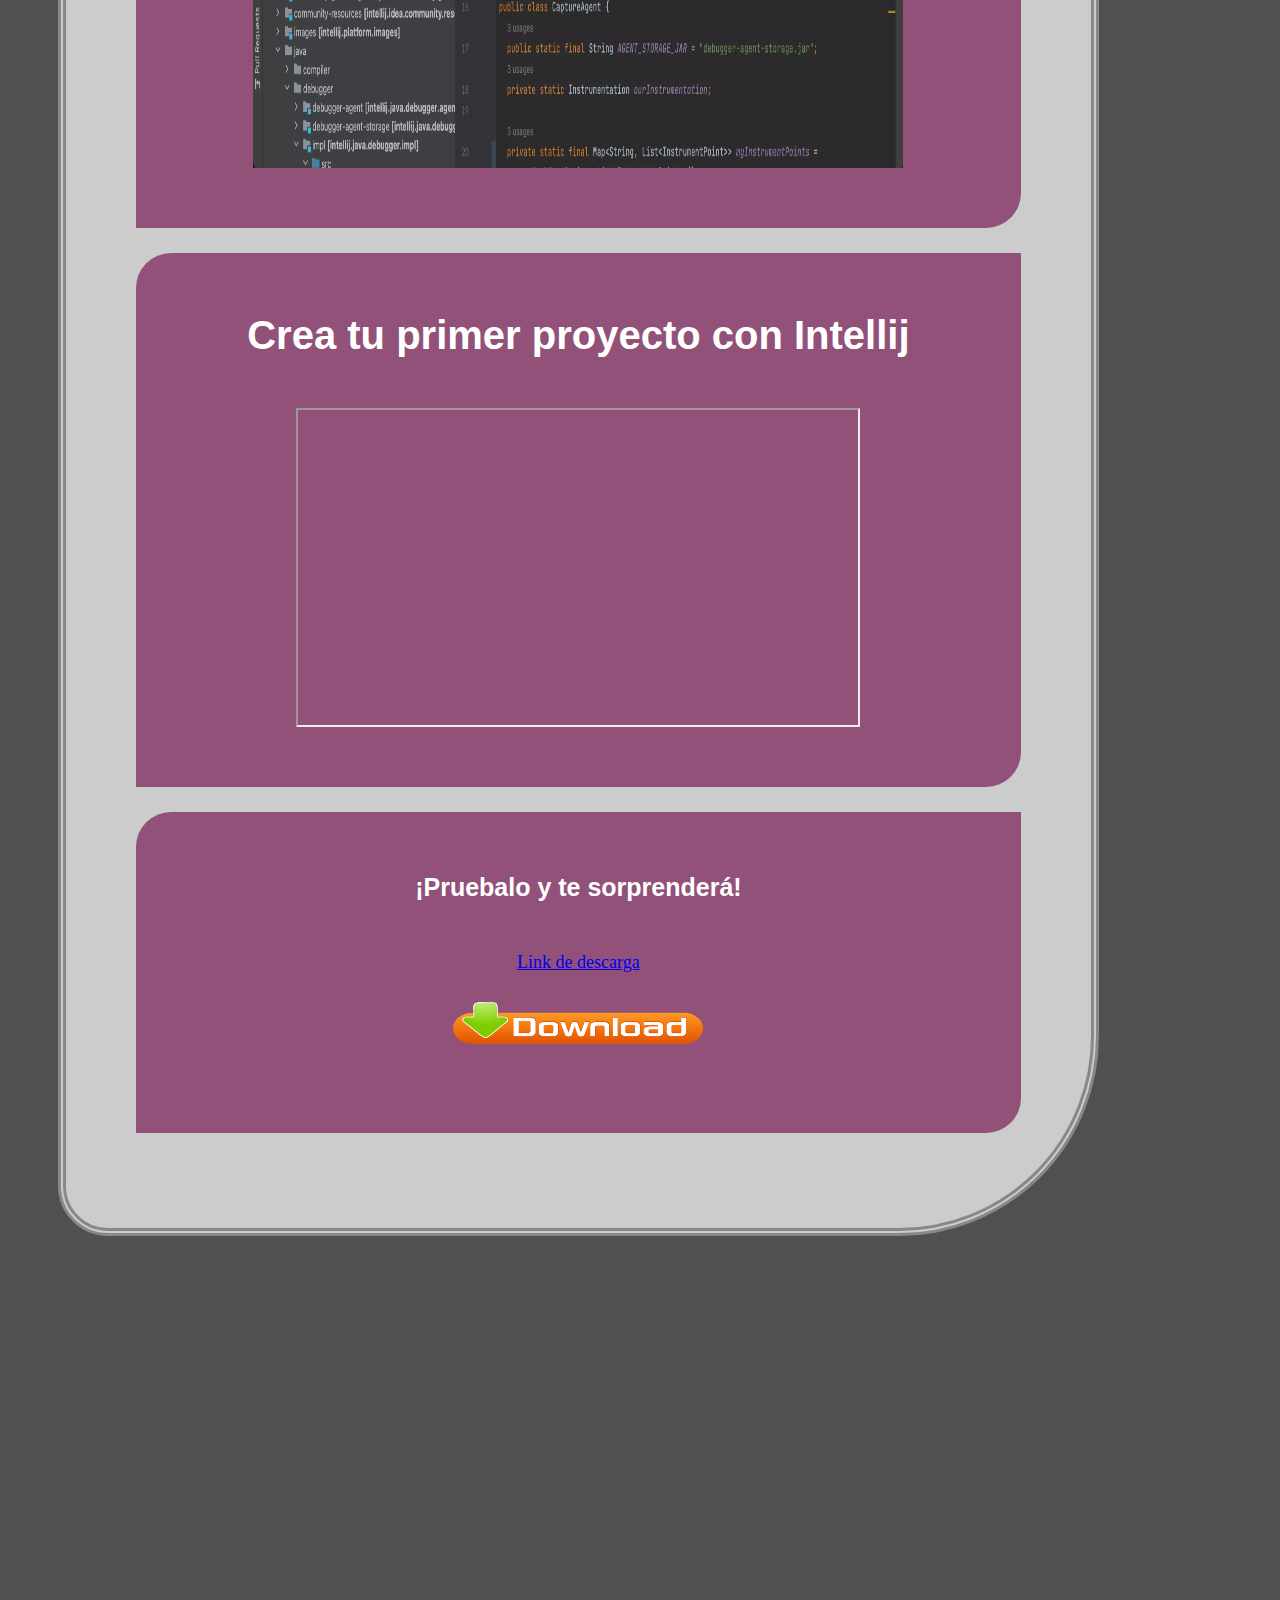
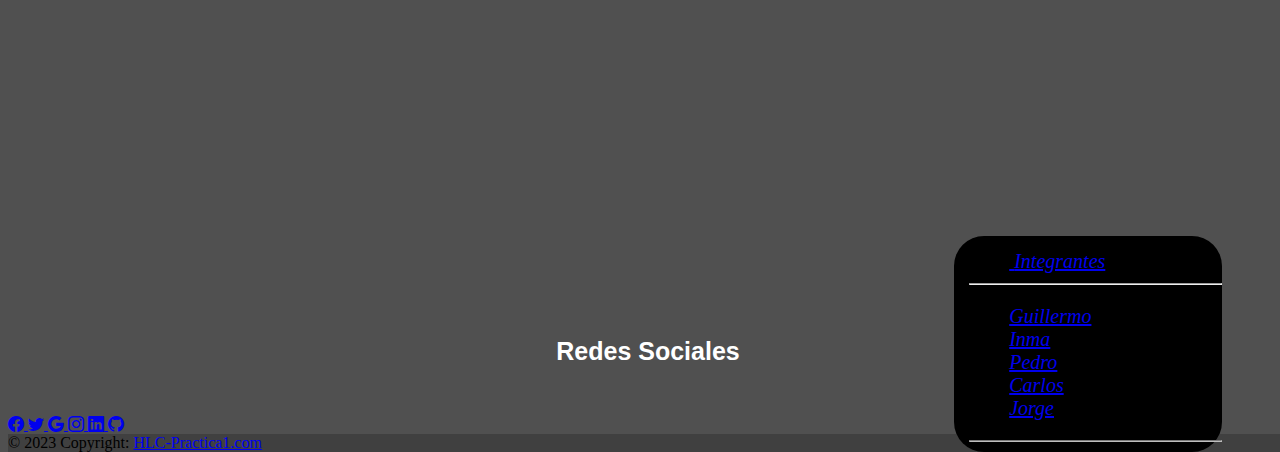
<file: Inma_Web/Intellij.html>
<!DOCTYPE html>
<html lang="es">

<head>
    <meta charset="UTF-8">
    <meta name="authors"
        content="Guillermo Pernas, Inmaculada Rueda, Pedro Puertas, Carlos Calvo, Jorge Elias Alkhoury">
    <meta name="description" content="Manual for different tools">

    <title>PROWEB</title>

    <!-- Enlace a hoja de estilos -->
    <link href="https://cdn.jsdelivr.net/npm/bootstrap@5.3.0-alpha1/dist/css/bootstrap.min.css" rel="stylesheet"
        integrity="sha384-GLhlTQ8iRABdZLl6O3oVMWSktQOp6b7In1Zl3/Jr59b6EGGoI1aFkw7cmDA6j6gD" crossorigin="anonymous">
    <link rel="stylesheet" type="text/css" href="CSS_Inma.css">
    <!-- Enlace a hoja de iconos -->
    <link rel="stylesheet" href="https://cdn.jsdelivr.net/npm/bootstrap-icons@1.10.3/font/bootstrap-icons.css">
    <!-- Icono de la pestaña -->
    <link rel="shortcut icon" href="favicon.svg" />
</head>

<body>

    <header class="d-flex">

        <a href="../index.html" class="d-flex align-items-center me-md-auto text-decoration-none">
            <i id="logo-main" class="bi bi-github"></i>
            <svg class="bi me-2" width="40" height="32">
                <use xlink:href="#bootstrap"></use>
            </svg>
            <h1>HLC-Practica1</h1>
        </a>
        <nav>
            <ul class="nav nav-pills pt-4">
                <li class="nav-item"><a href="../Pedro/js.html" class="nav-link enlace-nav"
                        title="JavaScript section by Pedro">JavaScript</a></li>
                <li class="nav-item"><a href="Intellij.html" class="nav-link enlace-nav active"
                        title="Intellij section by Inma">Intellij</a></li>
                <li class="nav-item"><a href="../github/github.html" class="nav-link enlace-nav"
                        title="Github section by Guillermo">Github</a></li>
                <li class="nav-item"><a href="../Carlos/ChromeDevTools.html" class="nav-link enlace-nav"
                        title="nameApartado section by Carlos">Google / Firefox devtools</a></li>
                <li class="nav-item"><a href="../framework/Framework.html" class="nav-link enlace-nav"
                        title="nameApartado section by Jorge">Frameworks: Back End / Front End</a></li>
            </ul>
        </nav>
    </header>
    
    <section id="seccion-main">

        <h2>IntelliJ IDEA: El IDE que hace que el desarrollo sea más productivo y agradable</h2>

        <article>
            <h3>¿Qué es IntelliJ IDEA?</h3>
            <p>IntelliJ IDEA es un IDE inteligente y sensible al contexto para trabajar con Java y otros lenguajes JVM
                como Kotlin,
                Scala y Groovy en todo tipo de aplicaciones. Además, IntelliJ IDEA Ultimate puede ayudarle a desarrollar
                aplicaciones
                web de pila completa, gracias a sus potentes herramientas integradas, compatibilidad con JavaScript y
                tecnologías
                relacionadas, y compatibilidad avanzada con marcos de trabajo populares como Spring, Spring Boot,
                Jakarta EE, Micronaut,
                Quarkus y Helidon. Además, puede ampliar IntelliJ IDEA con complementos gratuitos desarrollados por
                JetBrains, lo que
                le permite trabajar con otros lenguajes de programación, como Go, Python, SQL, Ruby o PHP.
            </p>

            <h3>¿Por qué IntelliJ IDEA?</h3>
            <img src="imagenes/intellij1.png" height="350" width="650" alt="¿Por qué IntelliJ IDEA?">
            <img src="imagenes/intellij2.png" height="350" width="650" alt="¿Por qué IntelliJ IDEA?">



        </article>

        <article>
            <h3>Crea tu primer proyecto con Intellij</h3>
            <iframe width="560" height="315" src="https://www.youtube.com/embed/G0REsHilVWw"
                title="YouTube video player"
                allow="accelerometer; autoplay; clipboard-write; encrypted-media; gyroscope; picture-in-picture; web-share"
                allowfullscreen></iframe>



        </article>

        <article>
            <h5>¡Pruebalo y te sorprenderá!</h5>
            <div id="link">
                <a href="https://www.jetbrains.com/es-es/idea/download/#section=windows" target="_blank"
                    rel="noopener noreferrer">Link de descarga</a>
                <img src="imagenes/descarga.png" height="100" width="250" alt="Descargar">
            </div>
        </article>


    </section>
    <aside class="flex-column flex-shrink-0 p-3">
        <a href="../index.html"
            class="d-flex align-items-center mb-3 mb-md-0 me-md-auto text-white text-decoration-none">
            <svg class="bi me-2" width="40" height="32">
                <use xlink:href="#bootstrap"></use>
            </svg>
            <span class="fs-4">Integrantes</span>
        </a>
        <hr>
        <ul class="nav nav-pills flex-column mb-auto">
            <li class="nav-item">
                <a href="../github/github.html" class="nav-link text-white">
                    Guillermo
                </a>
            </li>
            <li>
                <a href="Intellij.html" class="nav-link active">
                    Inma
                </a>
            </li>
            <li>
                <a href="../Pedro/js.html" class="nav-link text-white">
                    Pedro
                </a>
            </li>
            <li>
                <a href="../Carlos/ChromeDevTools.html" class="nav-link text-white">
                    Carlos
                </a>
            </li>
            <li>
                <a href="../framework/Framework.html" class="nav-link text-white">
                    Jorge
                </a>
            </li>
        </ul>
        <hr>
    </aside>
    <footer class="bg-dark text-center text-white ">
        <!-- Grid container -->
        <div class="container p-4 pb-0">
            <!-- Section: Social media -->
           
                <h4>Redes Sociales</h4>
                <!-- Facebook -->
                <a class="btn btn-outline-light btn-floating m-1" href="#!" role="button">
                    <i class="bi bi-facebook"></i>
                </a>

                <!-- Twitter -->
                <a class="btn btn-outline-light btn-floating m-1" href="#!" role="button">
                    <i class="bi bi-twitter"></i>
                </a>

                <!-- Google -->
                <a class="btn btn-outline-light btn-floating m-1" href="#!" role="button">
                    <i class="bi bi-google"></i>
                </a>

                <!-- Instagram -->
                <a class="btn btn-outline-light btn-floating m-1" href="#!" role="button">
                    <i class="bi bi-instagram"></i>
                </a>

                <!-- Linkedin -->
                <a class="btn btn-outline-light btn-floating m-1" href="#!" role="button">
                    <i class="bi bi-linkedin"></i>
                </a>

                <!-- Github -->
                <a class="btn btn-outline-light btn-floating m-1" href="#!" role="button">
                    <i class="bi bi-github"></i>
                </a>
          
        </div>

        <!-- Copyright -->
        <div class="text-center p-3" style="background-color: rgba(0, 0, 0, 0.2);">
            © 2023 Copyright:
            <a class="text-white" href="Intellij.html">HLC-Practica1.com</a>
        </div>
        <!-- Copyright -->
    </footer>

</body>

</html>
</file>
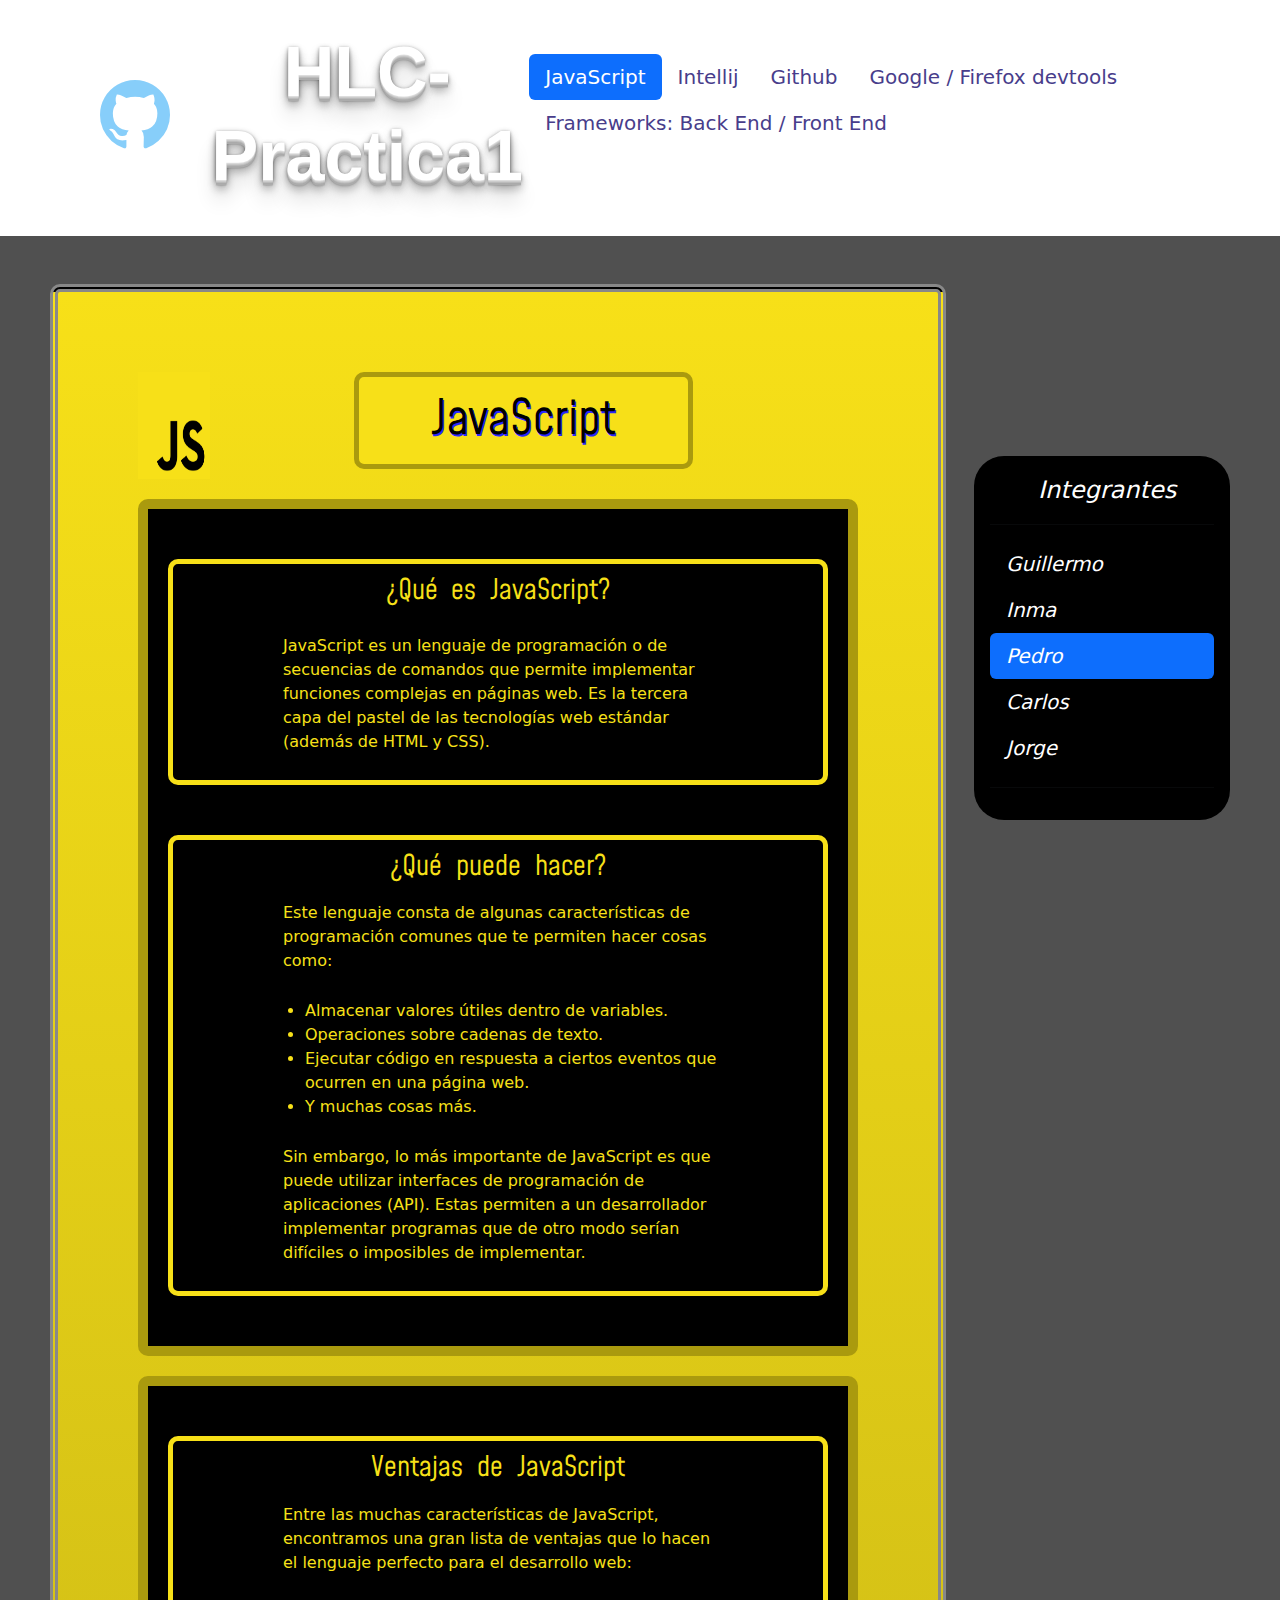
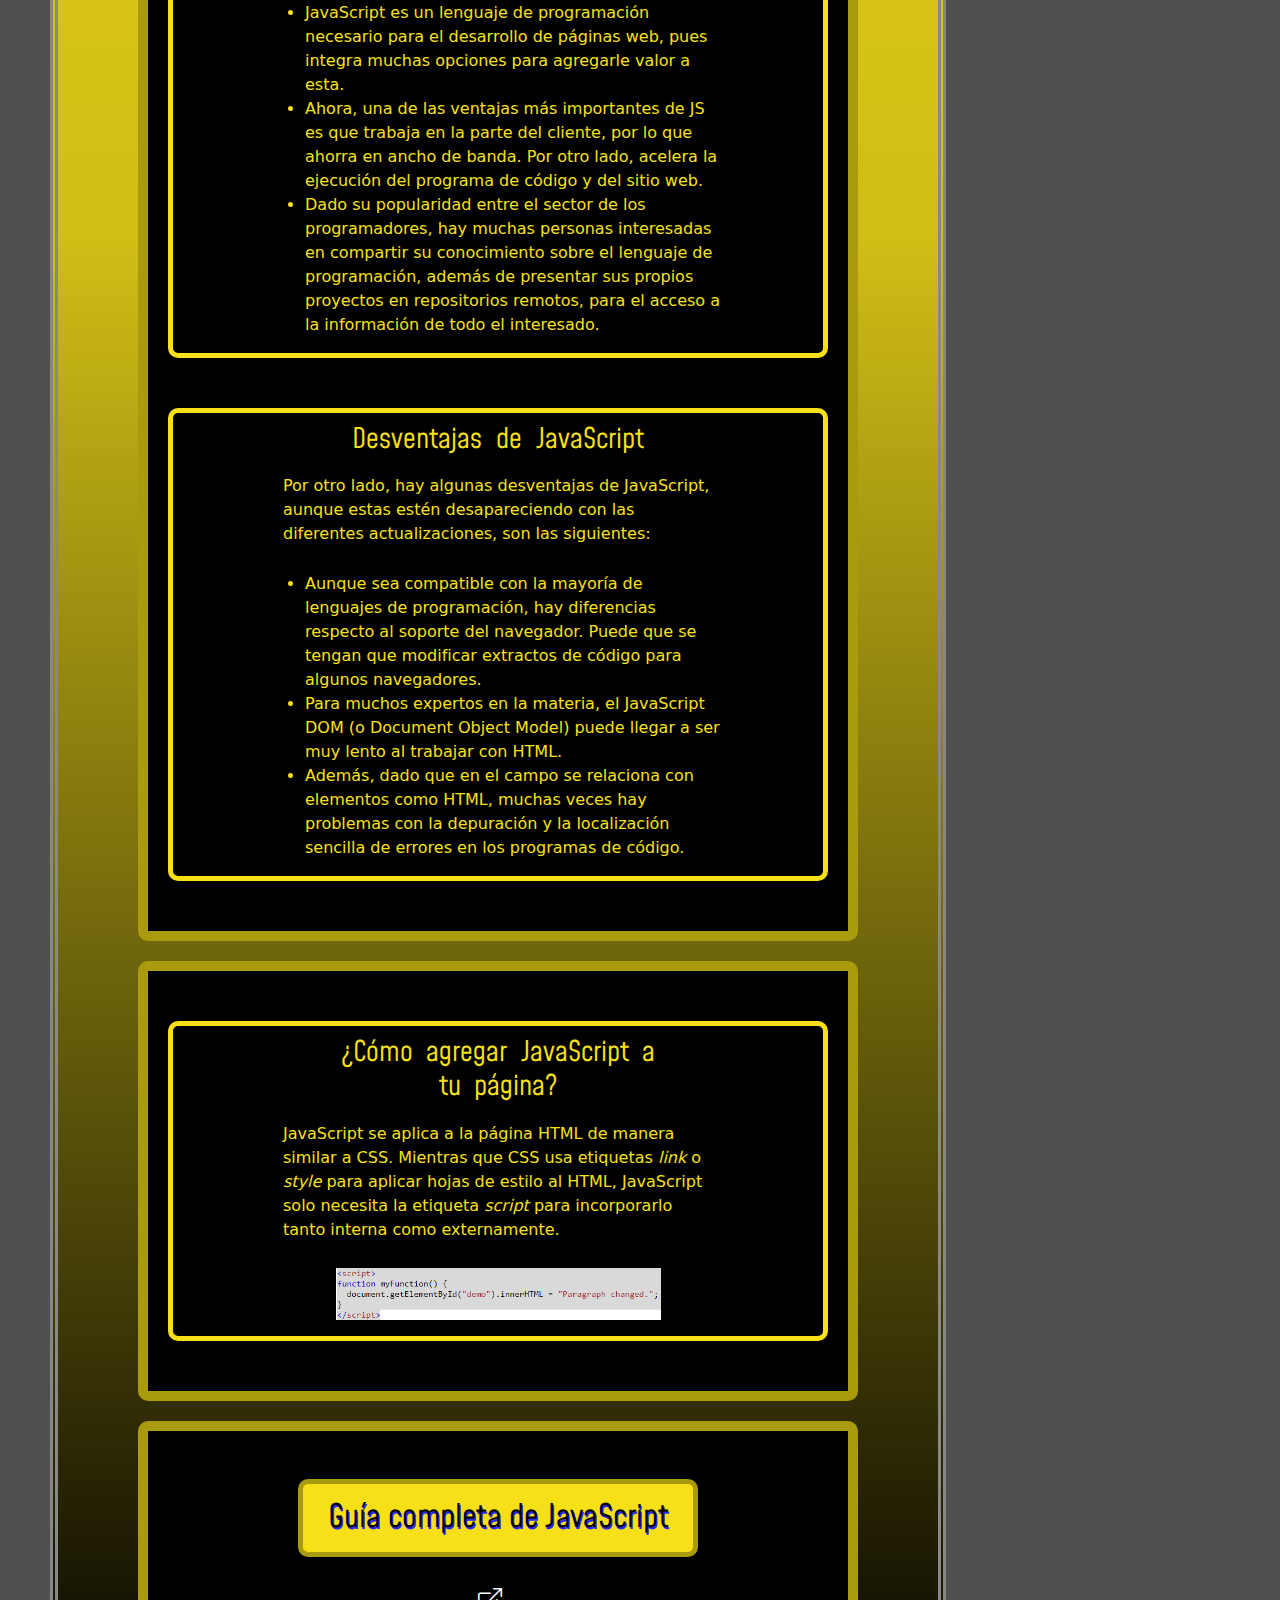
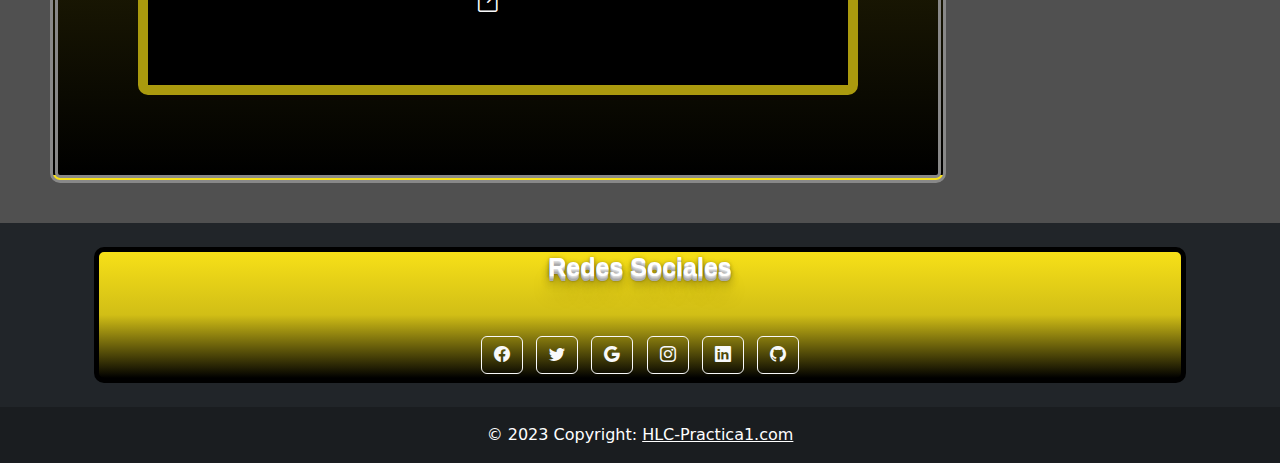
<file: Pedro/js.html>
<!DOCTYPE html>
<html lang="es">

<head>
    <meta charset="UTF-8">
    <meta name="authors" content="Guillermo Pernas, Inmaculada Rueda, Pedro Puertas, Carlos Calvo, ">
    <meta name="description" content="Manual for different tools">

    <title>PROWEB</title>


    <link href="https://cdn.jsdelivr.net/npm/bootstrap@5.1.3/dist/css/bootstrap.min.css" rel="stylesheet"/>
    <!-- Enlace a hoja de estilos -->
    <link rel="stylesheet" type="text/css" href="css/style.css">
    <!-- Icono de la pestaña -->
    <link rel="shortcut icon" href="favicon.svg" />

    <link rel="stylesheet" href="https://cdn.jsdelivr.net/npm/bootstrap-icons@1.8.2/font/bootstrap-icons.css">

</head>

<body>

    <header class="d-flex">
        
        <a href="../index.html" class="d-flex align-items-center me-md-auto text-decoration-none">
            <i id="logo-main" class="bi bi-github"></i>
            <svg class="bi me-2" width="40" height="32"><use xlink:href="#bootstrap"></use></svg>
            <h1>HLC-Practica1</h1>
        </a>
        <nav>
            <ul class="nav nav-pills pt-4">
                <li class="nav-item"><a href="js.html" class="nav-link enlace-nav active" title="JavaScript section by Pedro">JavaScript</a></li>
                <li class="nav-item"><a href="../Inma_Web/Intellij.html" class="nav-link enlace-nav" title="Intellij section by Inma">Intellij</a></li>
                <li class="nav-item"><a href="../github/github.html" class="nav-link enlace-nav" title="Github section by Guillermo">Github</a></li>
                <li class="nav-item"><a href="../Carlos/ChromeDevTools.html" class="nav-link enlace-nav" title="nameApartado section by Carlos">Google / Firefox devtools</a></li>
                <li class="nav-item"><a href="../framework/Framework.html" class="nav-link enlace-nav" title="nameApartado section by Jorge">Frameworks: Back End / Front End</a></li>
            </ul>
        </nav>
    </header>

    <section id="seccion-main" class="container mt-5">

        <div class="d-flex flex-row">
            <img src="imagenes/logojs.png" alt="Logo de JavaScript">

            <h2 class="separar">JavaScript</h2>
        </div>

        

        <article class="d-flex flex-column justify-content-center">
            
            <div class="parrafo">
                <h3>¿Qué es JavaScript?</h3>

                <p class="mt-3">
                    JavaScript es un lenguaje de programación o de secuencias de comandos que permite
                    implementar funciones complejas en páginas web. Es la tercera capa del pastel de
                    las tecnologías web estándar (además de HTML y CSS).
                </p>
            </div>


            <div class="parrafo">
                <h3>¿Qué puede hacer?</h3>

                <p>
                    Este lenguaje consta de algunas características de programación comunes que
                    te permiten hacer cosas como:
                </p>

                <ul>
                    <li>Almacenar valores útiles dentro de variables.</li>
                    <li>Operaciones sobre cadenas de texto.</li>
                    <li>Ejecutar código en respuesta a ciertos eventos que ocurren en una página web.</li>
                    <li>Y muchas cosas más.</li>
                </ul>

                <p>
                    Sin embargo, lo más importante de JavaScript es que puede utilizar interfaces de
                    programación de aplicaciones (API). Estas permiten a un desarrollador implementar
                    programas que de otro modo serían difíciles o imposibles de implementar.
                </p>
            </div>
        </article>

        <article class="d-flex flex-column justify-content-center">

            <div class="parrafo">
                <h3>Ventajas de JavaScript</h3>

                <p>
                    Entre las muchas características de JavaScript, 
                    encontramos una gran lista de ventajas que lo hacen el lenguaje perfecto para el desarrollo web:
                </p>

                <ul>
                    <li>JavaScript es un lenguaje de programación necesario para el desarrollo de páginas web,
                         pues integra muchas opciones para agregarle valor a esta.
                    </li>
                    <li>
                        Ahora, una de las ventajas más importantes de JS es que trabaja en la parte del cliente,
                         por lo que ahorra en ancho de banda. Por otro lado, acelera la ejecución del programa 
                         de código y del sitio web.
                    </li>
                    <li>
                        Dado su popularidad entre el sector de los programadores, hay muchas personas 
                        interesadas en compartir su conocimiento sobre el lenguaje de programación, además
                         de presentar sus propios proyectos en repositorios remotos, para el acceso a la 
                         información de todo el interesado.
                    </li>
                </ul>
            </div>

            <div class="parrafo">
                <h3>Desventajas de JavaScript</h3>

                <p>
                    Por otro lado, hay algunas desventajas de JavaScript, aunque estas estén 
                    desapareciendo con las diferentes actualizaciones, son las siguientes:
                </p>

                <ul>
                    <li>
                        Aunque sea compatible con la mayoría de lenguajes de programación, hay diferencias respecto al soporte 
                        del navegador. Puede que se tengan que modificar extractos de código para algunos navegadores.
                    </li>
                    <li>
                        Para muchos expertos en la materia, el JavaScript DOM (o Document Object Model) puede llegar
                         a ser muy lento al trabajar con HTML.
                    </li>
                    <li>
                        Además, dado que en el campo se relaciona con elementos como HTML, muchas veces hay problemas 
                        con la depuración y la localización sencilla de errores en los programas de código.
                    </li>
                </ul>
            </div>

        </article>

        <article class="d-flex flex-column justify-content-center">
            <div class="parrafo">
                <h3>¿Cómo agregar JavaScript a tu página?</h3>

                <p>
                    JavaScript se aplica a la página HTML de manera similar a CSS.
                    Mientras que CSS usa etiquetas <em>link</em> o <em>style</em> para aplicar hojas de estilo al HTML,
                    JavaScript solo necesita la etiqueta <em>script</em> para incorporarlo tanto interna como
                    externamente.
                </p>

                <div class="text-center mb-3">
                    <img class="w-50" src="imagenes/ejemplo.png" alt="Ejemplo de inserción de JavaScript">
                </div>

            </div>
        </article>

        <article class="d-flex justify-content-center flex-column">

            <h2 class="mt-5">Guía completa de JavaScript</h2>

            <a class="text-center m-3" href="https://developer.mozilla.org/es/docs/Web/JavaScript">
                <i class="bi bi-box-arrow-up-right text-light fs-4 me-3"></i>
            </a>

        </article>
    </section>

    <aside class="flex-column flex-shrink-0 p-3">
        <a href="../index.html" class="d-flex align-items-center mb-3 mb-md-0 me-md-auto text-white text-decoration-none">
            <svg class="bi me-2" width="40" height="32"><use xlink:href="#bootstrap"></use></svg>
            <span class="fs-4">Integrantes</span>
        </a>
        <hr>
        <ul class="nav nav-pills flex-column mb-auto">
            <li class="nav-item">
                <a href="../github/github.html" class="nav-link text-white">
                    Guillermo
                </a>
            </li>
            <li>
                <a href="../Inma_Web/Intellij.html" class="nav-link text-white">
                    Inma
                </a>
            </li>
            <li>
                <a href="js.html" class="nav-link active">
                    Pedro
                </a>
            </li>
            <li>
                <a href="../Carlos/ChromeDevTools.html" class="nav-link text-white">
                    Carlos
                </a>
            </li>
            <li>
                <a href="../framework/Framework.html" class="nav-link text-white">
                    Jorge
                </a>
            </li>
        </ul>
        <hr>
    </aside>

    <footer class="bg-dark text-center text-white ">
        <!-- Grid container -->
        <div class="container p-4 pb-0">
            <!-- Section: Social media -->
            <section class="mb-4">
                <h4>Redes Sociales</h4>
                <!-- Facebook -->
                <a class="btn btn-outline-light btn-floating m-1" href="#!" role="button">
                   <i class="bi bi-facebook"></i>
                </a>
        
                <!-- Twitter -->
                <a class="btn btn-outline-light btn-floating m-1" href="#!" role="button">
                    <i class="bi bi-twitter"></i>
                </a>
        
                <!-- Google -->
                <a class="btn btn-outline-light btn-floating m-1" href="#!" role="button">
                    <i class="bi bi-google"></i>
                </a>
        
                <!-- Instagram -->
                <a class="btn btn-outline-light btn-floating m-1" href="#!" role="button">
                    <i class="bi bi-instagram"></i>
                </a>
        
                <!-- Linkedin -->
                <a class="btn btn-outline-light btn-floating m-1" href="#!" role="button">
                    <i class="bi bi-linkedin"></i>
                </a>
        
                <!-- Github -->
                <a class="btn btn-outline-light btn-floating m-1" href="#!" role="button">
                    <i class="bi bi-github"></i>
                </a>
            </section>
        </div>
      
        <!-- Copyright -->
        <div class="text-center p-3" style="background-color: rgba(0, 0, 0, 0.2);">
            © 2023 Copyright:
            <a class="text-white" href="index.html">HLC-Practica1.com</a>
        </div>
        <!-- Copyright -->
    </footer>

</body>

</html>
</file>
<file: styles.css>
/*Titulos*/
h1 {
    position: relative;
    z-index: 2;
    text-align: center;
    font-family: sans-serif;
    font-weight: bold;
    font-size: 70px;
    color: #fff;
    text-shadow: 0 1px 0 #ddd, 0 2px 0 #ccc, 0 3px 0 #bbb, 0 4px 0 #aaa, 0 5px 0 #acacac, 0 6px 1px rgba(0,0,0,0.1), 0 0 5px rgba(0,0,0,0.1), 0 1px 3px rgba(0,0,0,0.3), 0 3px 5px rgba(0,0,0,0.2), 0 5px 10px rgba(0,0,0,0.25), 0 10px 10px rgba(0,0,0,0.2), 0 20px 20px rgba(0,0,0,0.15);
}
h2 {
    margin-bottom: 50px;
    text-align: center;
    font-family: sans-serif;
    font-weight: bold;
    font-size: 55px;
    color: #fff;
    text-shadow: 0 1px 0 #ddd, 0 2px 0 #ccc, 0 3px 0 #bbb, 0 4px 0 #aaa, 0 5px 0 #acacac, 0 6px 1px rgba(0,0,0,0.1), 0 0 5px rgba(0,0,0,0.1), 0 1px 3px rgba(0,0,0,0.3), 0 3px 5px rgba(0,0,0,0.2), 0 5px 10px rgba(0,0,0,0.25), 0 10px 10px rgba(0,0,0,0.2), 0 20px 20px rgba(0,0,0,0.15);
 }
h3 {
    margin-bottom: 50px;
    text-align: center;
    font-family: sans-serif;
    font-weight: bold;
    font-size: 40px;
    color: #fff;
    text-shadow: 0 1px 0 #ddd, 0 2px 0 #ccc, 0 3px 0 #bbb, 0 4px 0 #aaa, 0 5px 0 #acacac, 0 6px 1px rgba(0,0,0,0.1), 0 0 5px rgba(0,0,0,0.1), 0 1px 3px rgba(0,0,0,0.3), 0 3px 5px rgba(0,0,0,0.2), 0 5px 10px rgba(0,0,0,0.25), 0 10px 10px rgba(0,0,0,0.2), 0 20px 20px rgba(0,0,0,0.15);
}
h4 {
    margin-bottom: 50px;
    text-align: center;
    font-family: sans-serif;
    font-weight: bold;
    font-size: 25px;
    color: #fff;
    text-shadow: 0 1px 0 #ddd, 0 2px 0 #ccc, 0 3px 0 #bbb, 0 4px 0 #aaa, 0 5px 0 #acacac, 0 6px 1px rgba(0,0,0,0.1), 0 0 5px rgba(0,0,0,0.1), 0 1px 3px rgba(0,0,0,0.3), 0 3px 5px rgba(0,0,0,0.2), 0 5px 10px rgba(0,0,0,0.25), 0 10px 10px rgba(0,0,0,0.2), 0 20px 20px rgba(0,0,0,0.15);
}

html {
    position: relative;
}

/*Cuerpo de la página*/
body {
    background-color: rgb(80, 80, 80);
}

/*Encabezado*/
header {
    position: fixed;
    width: 100%;
    padding: 30px 100px;
    background: linear-gradient(45deg, white, transparent);
}

#logo-main {
    font-size: 70px;
    color: lightskyblue;
}

.enlace-nav {
    color: darkslateblue;
    font-size: 20px;
}

aside {
    width: 20%;
    padding-left: 15px;
    margin: 220px 50px 0 0;
    margin-right:50px;
    margin-right:50px;
    float: right;
    font-style: italic;
    background-color: black;
    border-radius: 30px;
    font-size: 20px;
}



/*Sección*/
#seccion-main {
    width: 70%;
    margin: 220px 0 280px 50px;
    border: 8px double #888;
    border-radius: 200px 50px 200px 50px;
    padding: 70px;
    background-color: #ccc;
    float: left;
}

/*Artículo*/
article {
    font-family: sans-serif;
    font-size: 18px;
    font-weight: 400;
    color: #ffffff;
    background:#889ccf;
    padding: 20px;
    margin: 0 0 25px;
    overflow: visible;
    border-radius: 35px 0px 35px 0px;
    border: 2px solid #5878ca;
}

/*Tablas*/
table, th, td {
    border:1px solid black;
}

footer {
    position: absolute;
    width: 100%;
    bottom: 0px;
}
</file>
<file: Carlos/CSS_Carlos.css>
@font-face {
    font-family: "letra";
    src: url(Roboto/Roboto-Black.ttf);
}

h1 {
    position: relative;
    z-index: 2;
    text-align: center;
    font-family: sans-serif;
    font-weight: bold;
    font-size: 70px;
    color: #fff;
    text-shadow: 0 1px 0 #ddd, 0 2px 0 #ccc, 0 3px 0 #bbb, 0 4px 0 #aaa, 0 5px 0 #acacac, 0 6px 1px rgba(0,0,0,0.1), 0 0 5px rgba(0,0,0,0.1), 0 1px 3px rgba(0,0,0,0.3), 0 3px 5px rgba(0,0,0,0.2), 0 5px 10px rgba(0,0,0,0.25), 0 10px 10px rgba(0,0,0,0.2), 0 20px 20px rgba(0,0,0,0.15);
}

h2 {
    margin-bottom: 50px;
    text-align: letra, sans-serif;
    font-weight: bold;
    font-size: 55px;
    color: #3173dc;
    
 }

h3 {
    margin-bottom: 50px;
    text-align: center;
    font-family: sans-serif;
    font-weight: bold;
    font-size: 40px;
    color: #fff;
    
}

h4 {
    margin-bottom: 50px;
    text-align: center;
    font-family: sans-serif;
    font-weight: bold;
    font-size: 25px;
    color: #fff;
    
}

h5 {
    margin-bottom: 50px;
    text-align: center;
    font-family: sans-serif;
    font-weight: bold;
    font-size: 25px;
    color: #fff;
    
}

p{
    text-align: center;
}

html {
    position: relative;
}

/*Cuerpo de la página*/
body {
    background-color: rgb(153, 153, 153);
}

/*Encabezado*/
header {
    position: fixed;
    width: 100%;
    padding: 30px 100px;
    background: linear-gradient(45deg, white, transparent);
}

#logo-main {
    font-size: 70px;
    color: lightskyblue;
}

.enlace-nav {
    color: darkslateblue;
    font-size: 20px;
}

aside {
    width: 20%;
    padding-left: 15px;
    margin: 220px 50px 0 0;
    margin-right:50px;
    margin-right:50px;
    float: right;
    font-style: italic;
    background-color: black;
    border-radius: 30px;
    font-size: 20px;
}

/*Sección*/
section {
    margin: 50px;
    border: 8px double #888;
    border-radius: 200px 50px 200px 50px;
    padding: 80px;
    background-color: #ccc;
}

/*Artículo*/
article {
    font-family: Verdana;
    font-size: 18px;
    font-weight: 400;
    color: #ffffff;
    background:#3173dc;
    padding: 20px;
    margin: 0 0 25px;
    overflow: visible;
    border-radius: 35px 0px 35px 0px;
   
}

section img {
    display: block;
    margin: auto;
    margin-bottom: 40px;
}

#link{
    text-align: center;
}

/*Tablas*/
table, th, td {
    border:1px solid black;
}

iframe{
    display:block;
    margin: auto;
    margin-bottom: 40px;
}



#seccion-main {
    width: 70%;
    margin: 220px 0 280px 50px;
    margin-bottom: 30%;
    border: 8px double #888;
    border-radius: 200px 50px 200px 50px;
    padding: 70px;
    background-color: #ccc;
    float: left;
}



footer {
    position: absolute;
    width: 100%;
    bottom: 0px;
}
</file>
<file: Inma_Web/CSS_Inma.css>
@font-face {
    font-family: "letra";
    src: url(Roboto/Roboto-Black.ttf);
}

h1 {
    position: relative;
    z-index: 2;
    text-align: center;
    font-family: sans-serif;
    font-weight: bold;
    font-size: 70px;
    color: #fff;
    text-shadow: 0 1px 0 #ddd, 0 2px 0 #ccc, 0 3px 0 #bbb, 0 4px 0 #aaa, 0 5px 0 #acacac, 0 6px 1px rgba(0,0,0,0.1), 0 0 5px rgba(0,0,0,0.1), 0 1px 3px rgba(0,0,0,0.3), 0 3px 5px rgba(0,0,0,0.2), 0 5px 10px rgba(0,0,0,0.25), 0 10px 10px rgba(0,0,0,0.2), 0 20px 20px rgba(0,0,0,0.15);
}

h2 {
    margin-bottom: 50px;
    text-align: letra, sans-serif;
    font-weight: bold;
    font-size: 55px;
    color: rgb(174, 59, 120);
    
 }
h3 {
    margin-bottom: 50px;
    text-align: center;
    font-family: sans-serif;
    font-weight: bold;
    font-size: 40px;
    color: #fff;
    
}
h4 {
    margin-bottom: 50px;
    text-align: center;
    font-family: sans-serif;
    font-weight: bold;
    font-size: 25px;
    color: #fff;
    
}

h5 {
    margin-bottom: 50px;
    text-align: center;
    font-family: sans-serif;
    font-weight: bold;
    font-size: 25px;
    color: #fff;
    
}

p{
    text-align: center;
}

html {
    position: relative;
}


/*Cuerpo de la página*/
body {
    background-color: rgb(80, 80, 80);
}


/*Encabezado*/
header {
    position: fixed;
    width: 100%;
    padding: 30px 100px;
    background: linear-gradient(45deg, white, transparent);
}

#logo-main {
    font-size: 70px;
    color: lightskyblue;
}

.enlace-nav {
    color: darkslateblue;
    font-size: 20px;
}

aside {
    width: 20%;
    padding-left: 15px;
    margin: 220px 50px 0 0;
    margin-right:50px;
    margin-right:50px;
    float: right;
    font-style: italic;
    background-color: black;
    border-radius: 30px;
    font-size: 20px;
}

/*Sección*/
section {
    margin: 50px;
    border: 8px double #888;
    border-radius: 200px 50px 200px 50px;
    padding: 80px;
    background-color: #ccc;
}

/*Artículo*/
article {
    font-family: Verdana;
    font-size: 18px;
    font-weight: 400;
    color: #ffffff;
    background:#925178;
    padding: 20px;
    margin: 0 0 25px;
    overflow: visible;
    border-radius: 35px 0px 35px 0px;
   
}

section img {
    display: block;
    margin: auto;
    margin-bottom: 40px;
}

#link{
    text-align: center;
}

/*Tablas*/
table, th, td {
    border:1px solid black;
}

iframe{
    display:block;
    margin: auto;
    margin-bottom: 40px;
}



#seccion-main {
    width: 70%;
    margin: 220px 0 280px 50px;
    margin-bottom: 30%;
    border: 8px double #888;
    border-radius: 200px 50px 200px 50px;
    padding: 70px;
    background-color: #ccc;
    float: left;
}



footer {
    position: absolute;
    width: 100%;
    bottom: 0px;
}
</file>
<file: Pedro/css/style.css>
@font-face {
    font-family: "MiFuente";
    src: url(../fonts/Mohave-Regular.ttf);
}

.container{
    width: 90%;
}

section{
    background-image: linear-gradient(to bottom, rgb(247,224,24), rgb(209, 190, 22), black);
    border-radius: 10px;
    border-style: solid;
    border-width: 5px;
    border-color: black;
}

h2{
    font-family: MiFuente, Arial, sans-serif;
    background-color: rgb(247,224,24);
    color: black;
    margin-left: 150px;
    margin-right: 150px;
    margin-bottom: 10px;
    padding: 15px;
    border-radius: 10px;
    border-color: rgb(170, 154, 14);
    border-style: solid;
    border-width: 5px;
    text-align: center;
    text-shadow: 1px 2px #2a27ff;
}

.separar{
    margin-left: 20%;
    padding-left: 10%;
    padding-right: 10%;
    padding-top: 2%;
    font-size: 36pt;
}

h3{
    font-family: MiFuente, Arial, sans-serif;
    color: rgb(247,224,24);
    word-spacing: 0.2cm;
    text-align: center;
    margin-left: 150px;
    margin-right: 150px;
}

p{
    color: rgba(247,224,24,255);
    margin-left: 100px;
    margin-right: 100px;
    padding: 10px;
}

article{
    margin-top: 20px;
    background-color: black;
    border-style: solid;
    border-width: 10px;
    border-color: rgb(170, 154, 14);
    border-radius: 10px;
    text-align: left;
    padding-bottom: 50px;
}

.parrafo > ul{
    color: rgba(247,224,24,255);
    margin-left: 100px;
    margin-right: 100px;
    text-align: left;
}

img{
    width: 10%;
}

.parrafo{
    margin-top: 50px;
    margin-left: 20px;
    margin-right: 20px;
    border-width: 5px;
    border-color: rgb(247,224,24);
    border-radius: 10px;
    border-style: solid;
    padding-top: 10px;
}

/*Parte de Guille*/

html{
    position: relative;
    background-color: rgb(80, 80, 80);
}

#logo-main {
    font-size: 70px;
    color: lightskyblue;
}

.enlace-nav {
    color: darkslateblue;
    font-size: 20px;
}

aside {
    width: 20%;
    padding-left: 15px;
    margin: 220px 50px 0 0;
    margin-right:50px;
    margin-right:50px;
    float: right;
    font-style: italic;
    background-color: black;
    border-radius: 30px;
    font-size: 20px;
}

#seccion-main {
    width: 70%;
    margin: 220px 0 280px 50px;
    border: 8px double #888;
    padding: 80px;
    background-color: #ccc;
    float: left;
}

table, th, td {
    border:1px solid black;
}

footer {
    position: absolute;
    width: 100%;
    bottom: 0px;
}

header {
    width: 100%;
    padding: 30px 100px;
    background: linear-gradient(45deg, white, transparent);
}

h1 {
    position: relative;
    z-index: 2;
    text-align: center;
    font-family: sans-serif;
    font-weight: bold;
    font-size: 70px;
    color: #fff;
    text-shadow: 0 1px 0 #ddd, 0 2px 0 #ccc, 0 3px 0 #bbb, 0 4px 0 #aaa, 0 5px 0 #acacac, 0 6px 1px rgba(0,0,0,0.1), 0 0 5px rgba(0,0,0,0.1), 0 1px 3px rgba(0,0,0,0.3), 0 3px 5px rgba(0,0,0,0.2), 0 5px 10px rgba(0,0,0,0.25), 0 10px 10px rgba(0,0,0,0.2), 0 20px 20px rgba(0,0,0,0.15);
}

h4 {
    margin-bottom: 50px;
    text-align: center;
    font-family: sans-serif;
    font-weight: bold;
    font-size: 25px;
    color: #fff;
    text-shadow: 0 1px 0 #ddd, 0 2px 0 #ccc, 0 3px 0 #bbb, 0 4px 0 #aaa, 0 5px 0 #acacac, 0 6px 1px rgba(0,0,0,0.1), 0 0 5px rgba(0,0,0,0.1), 0 1px 3px rgba(0,0,0,0.3), 0 3px 5px rgba(0,0,0,0.2), 0 5px 10px rgba(0,0,0,0.25), 0 10px 10px rgba(0,0,0,0.2), 0 20px 20px rgba(0,0,0,0.15);
}
</file>
